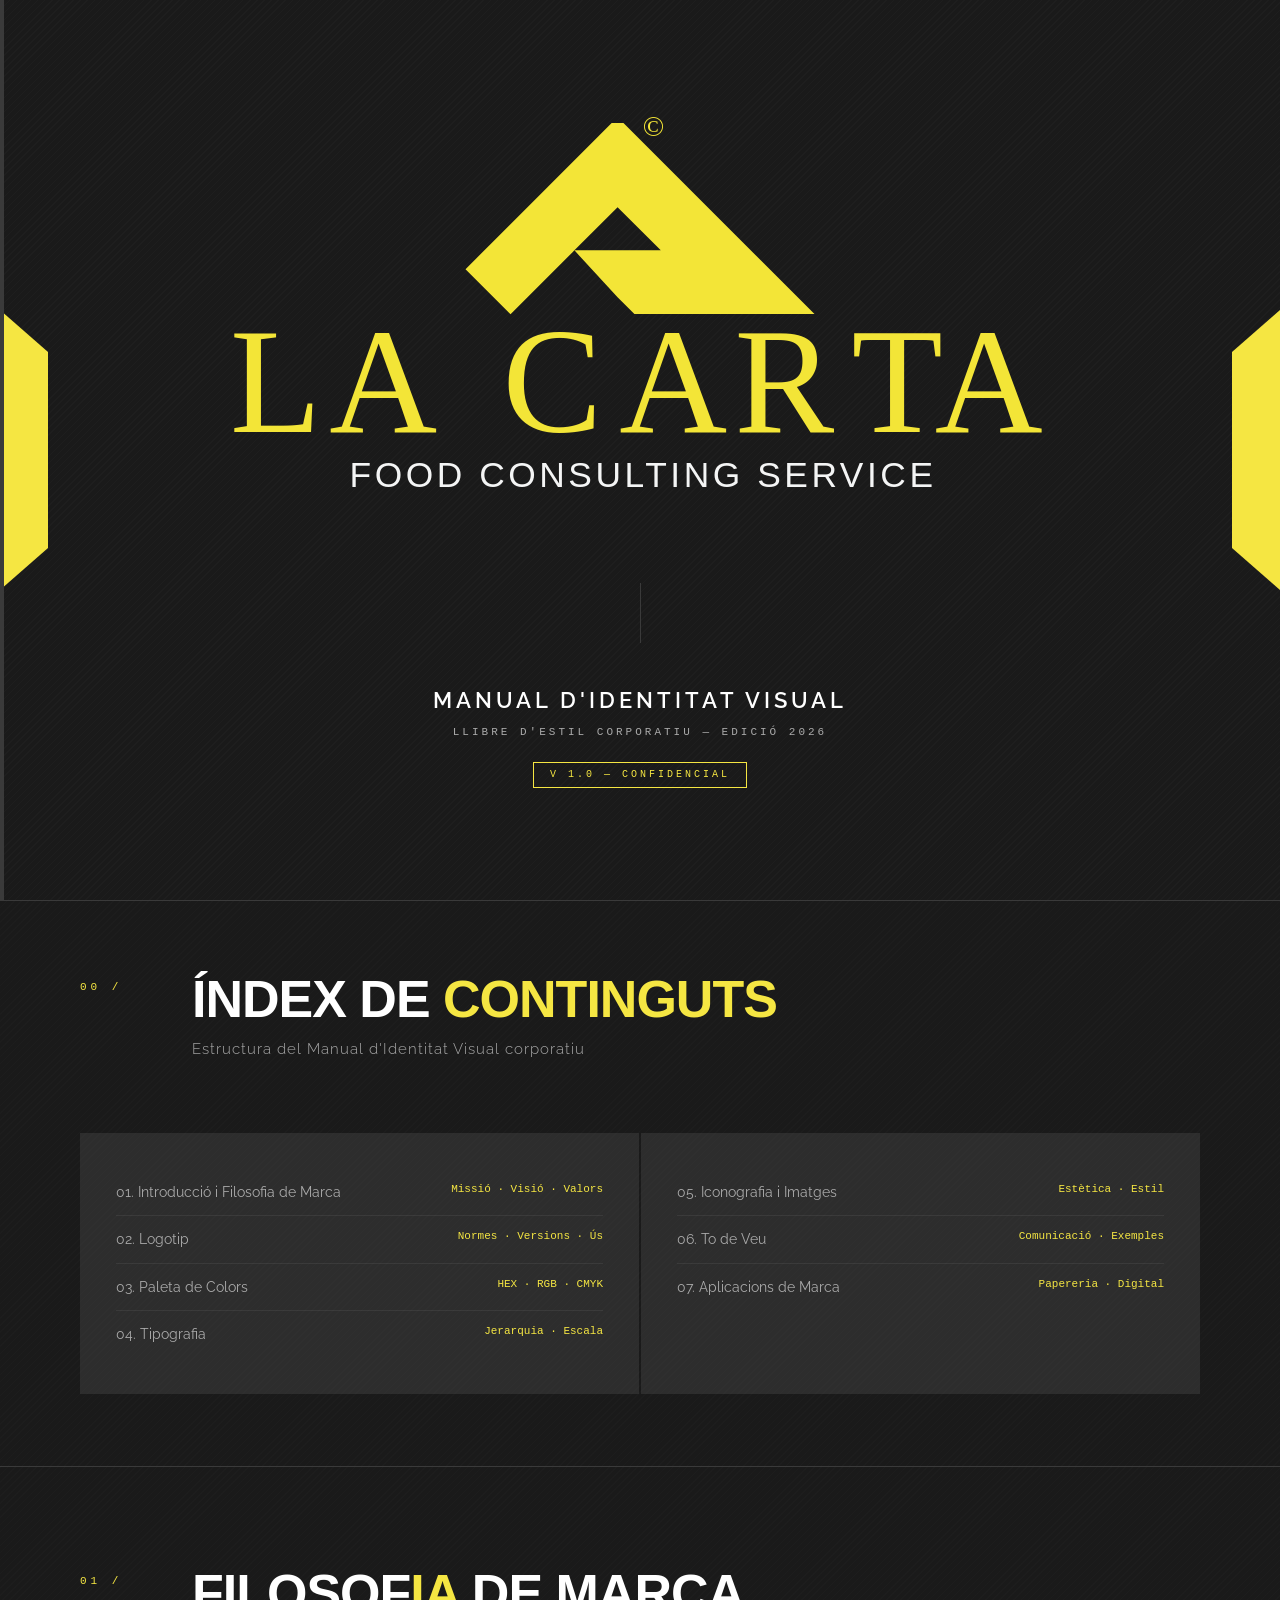
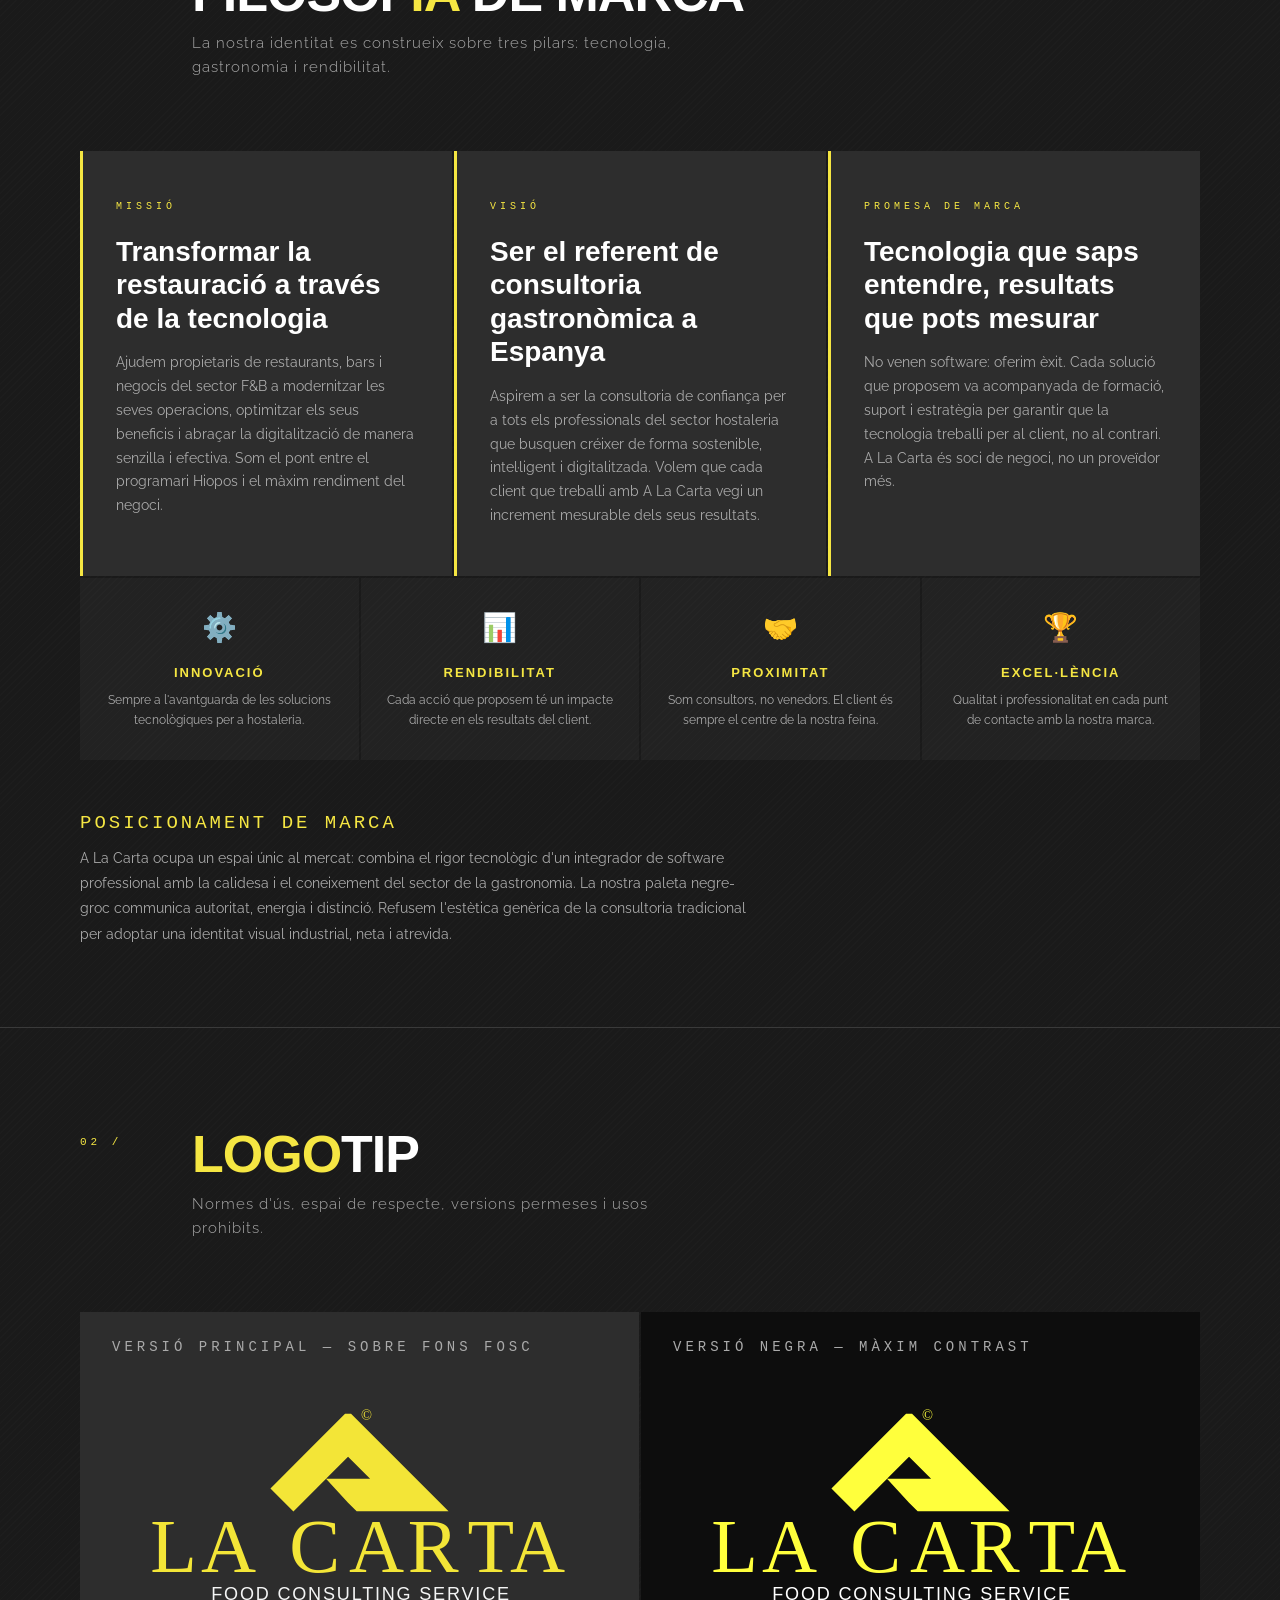
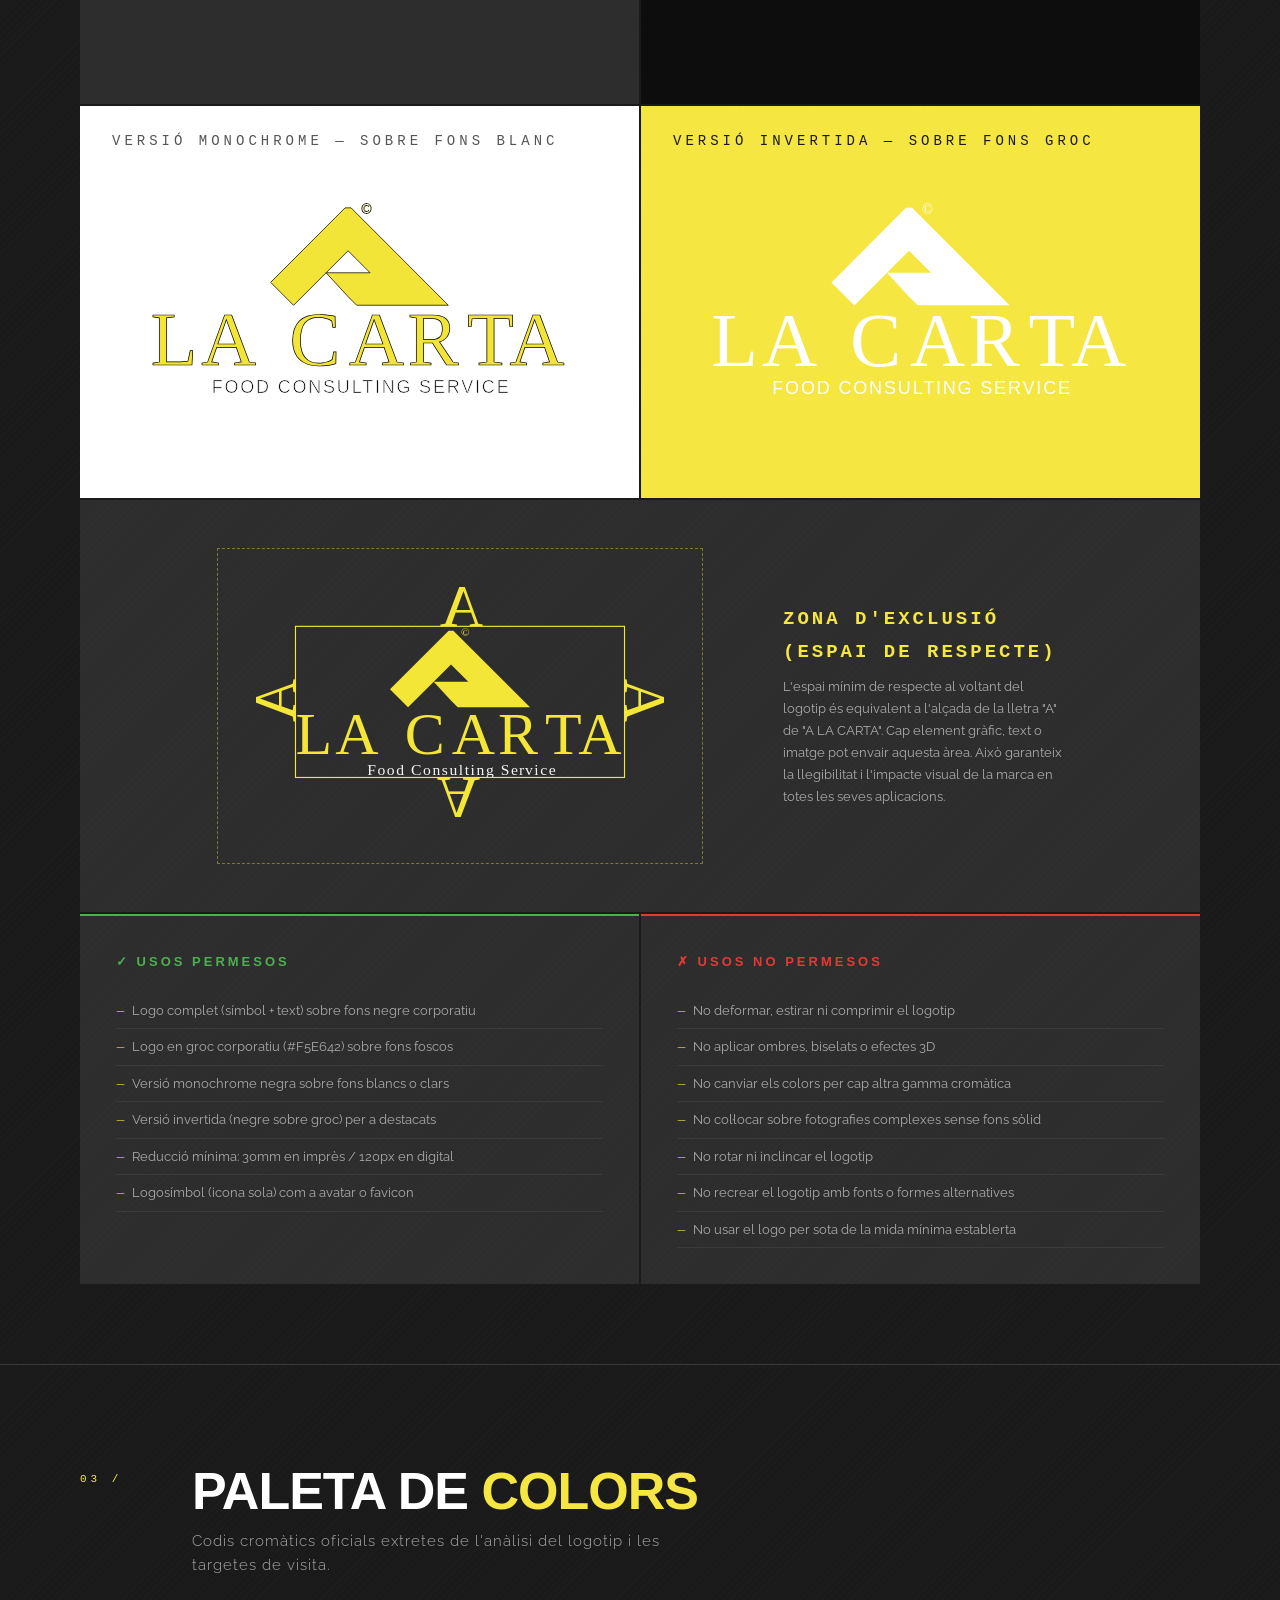
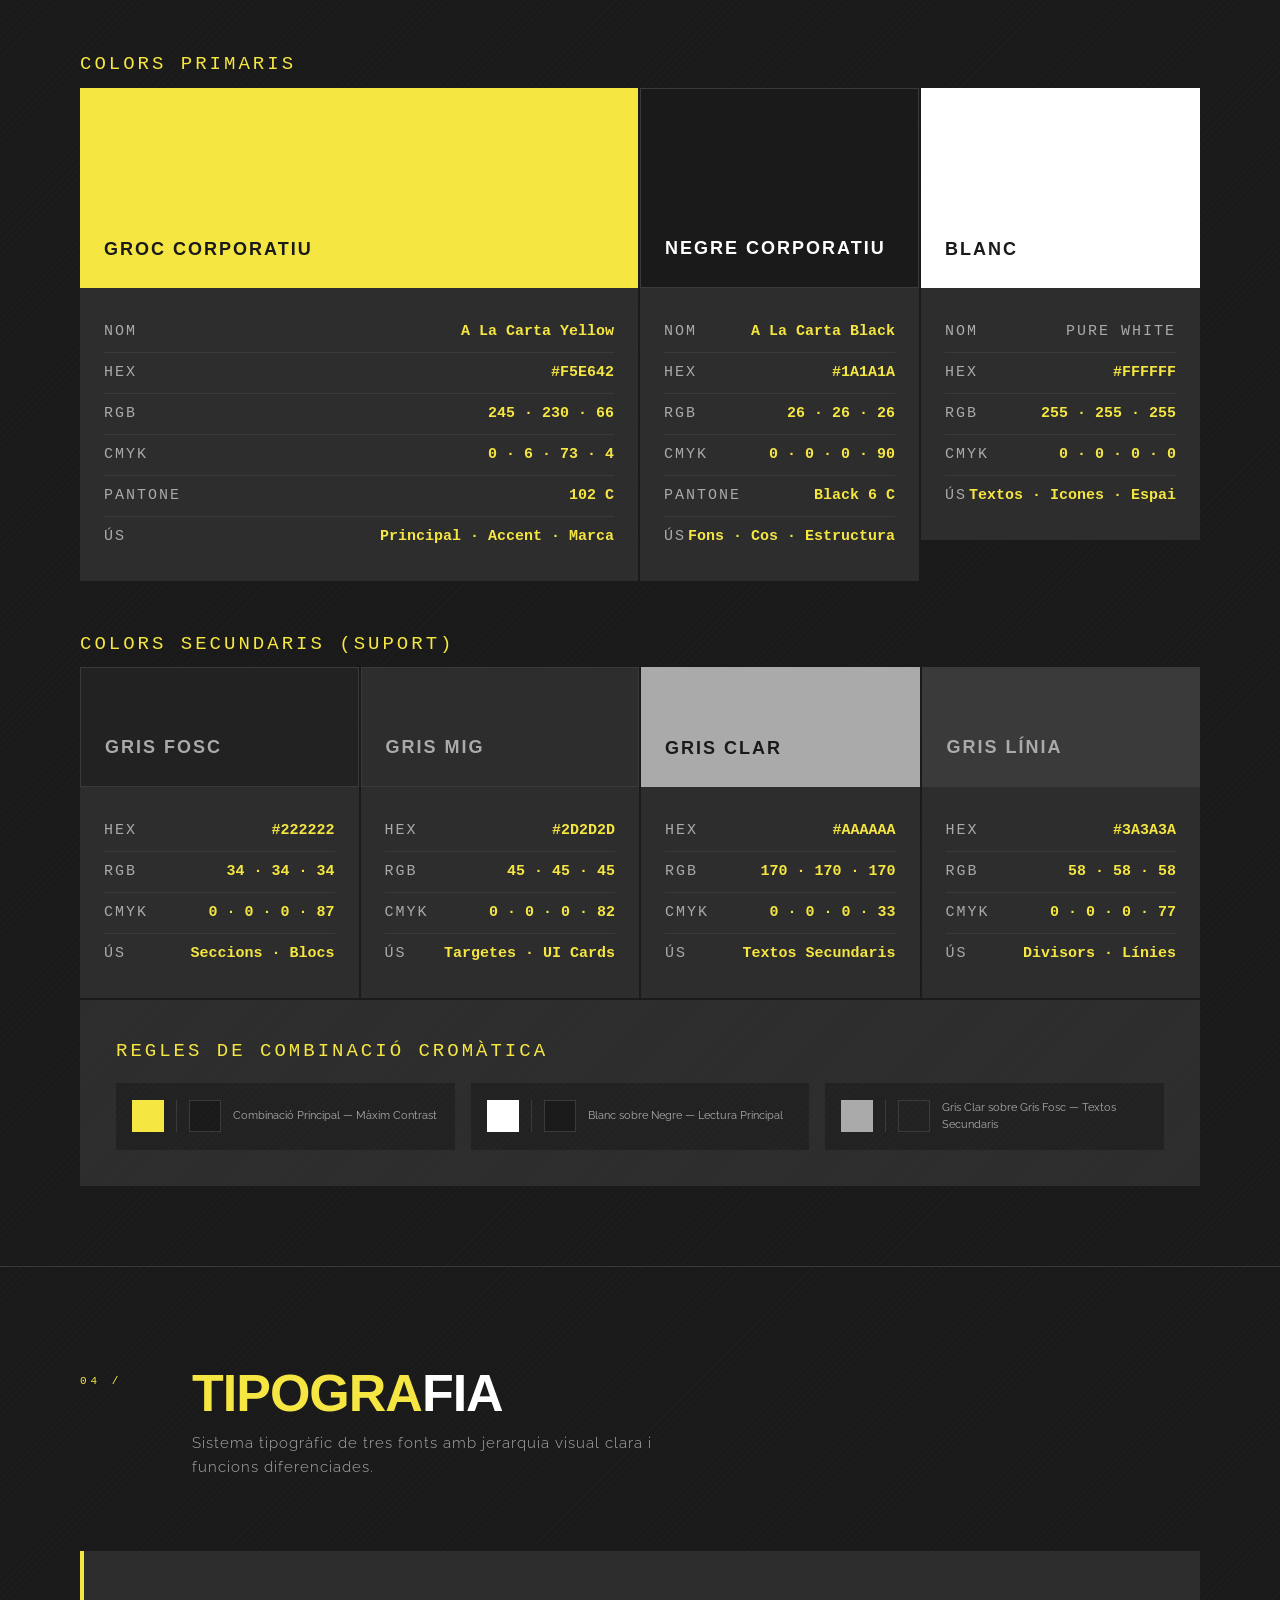
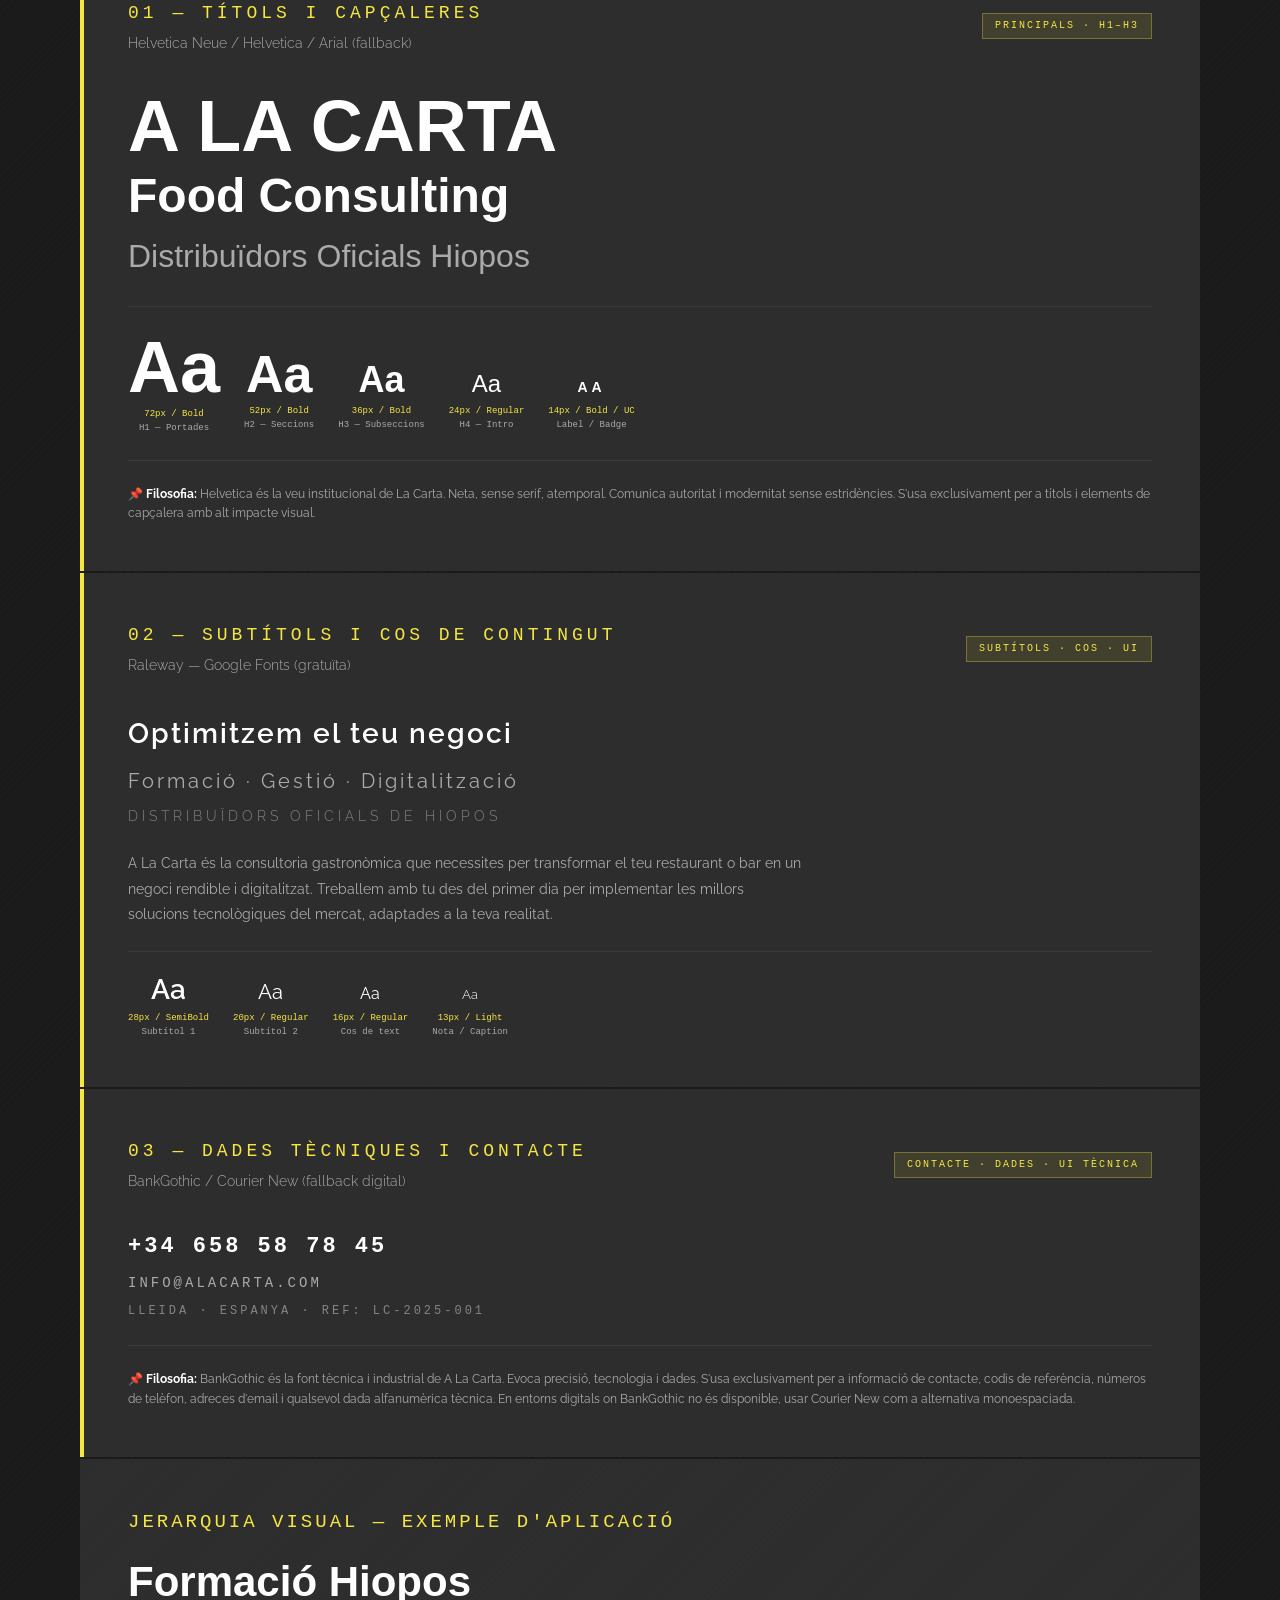
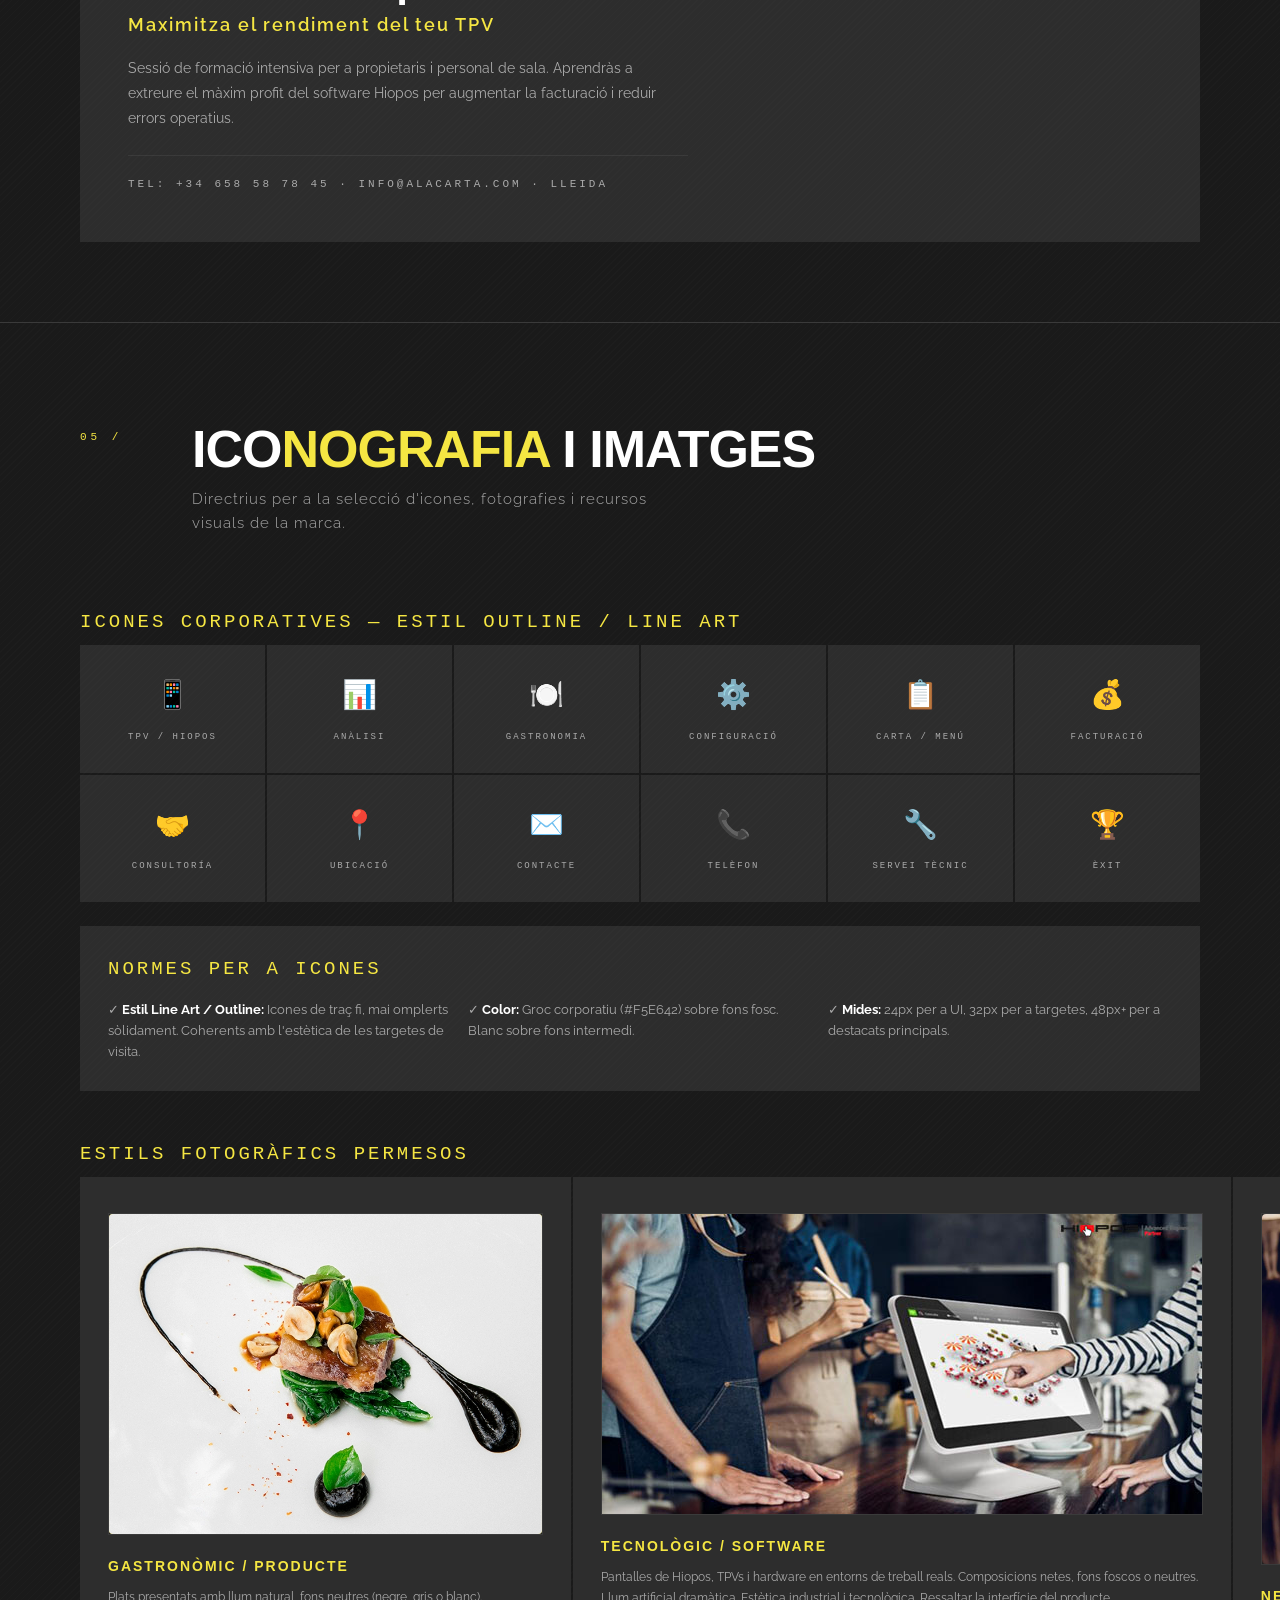
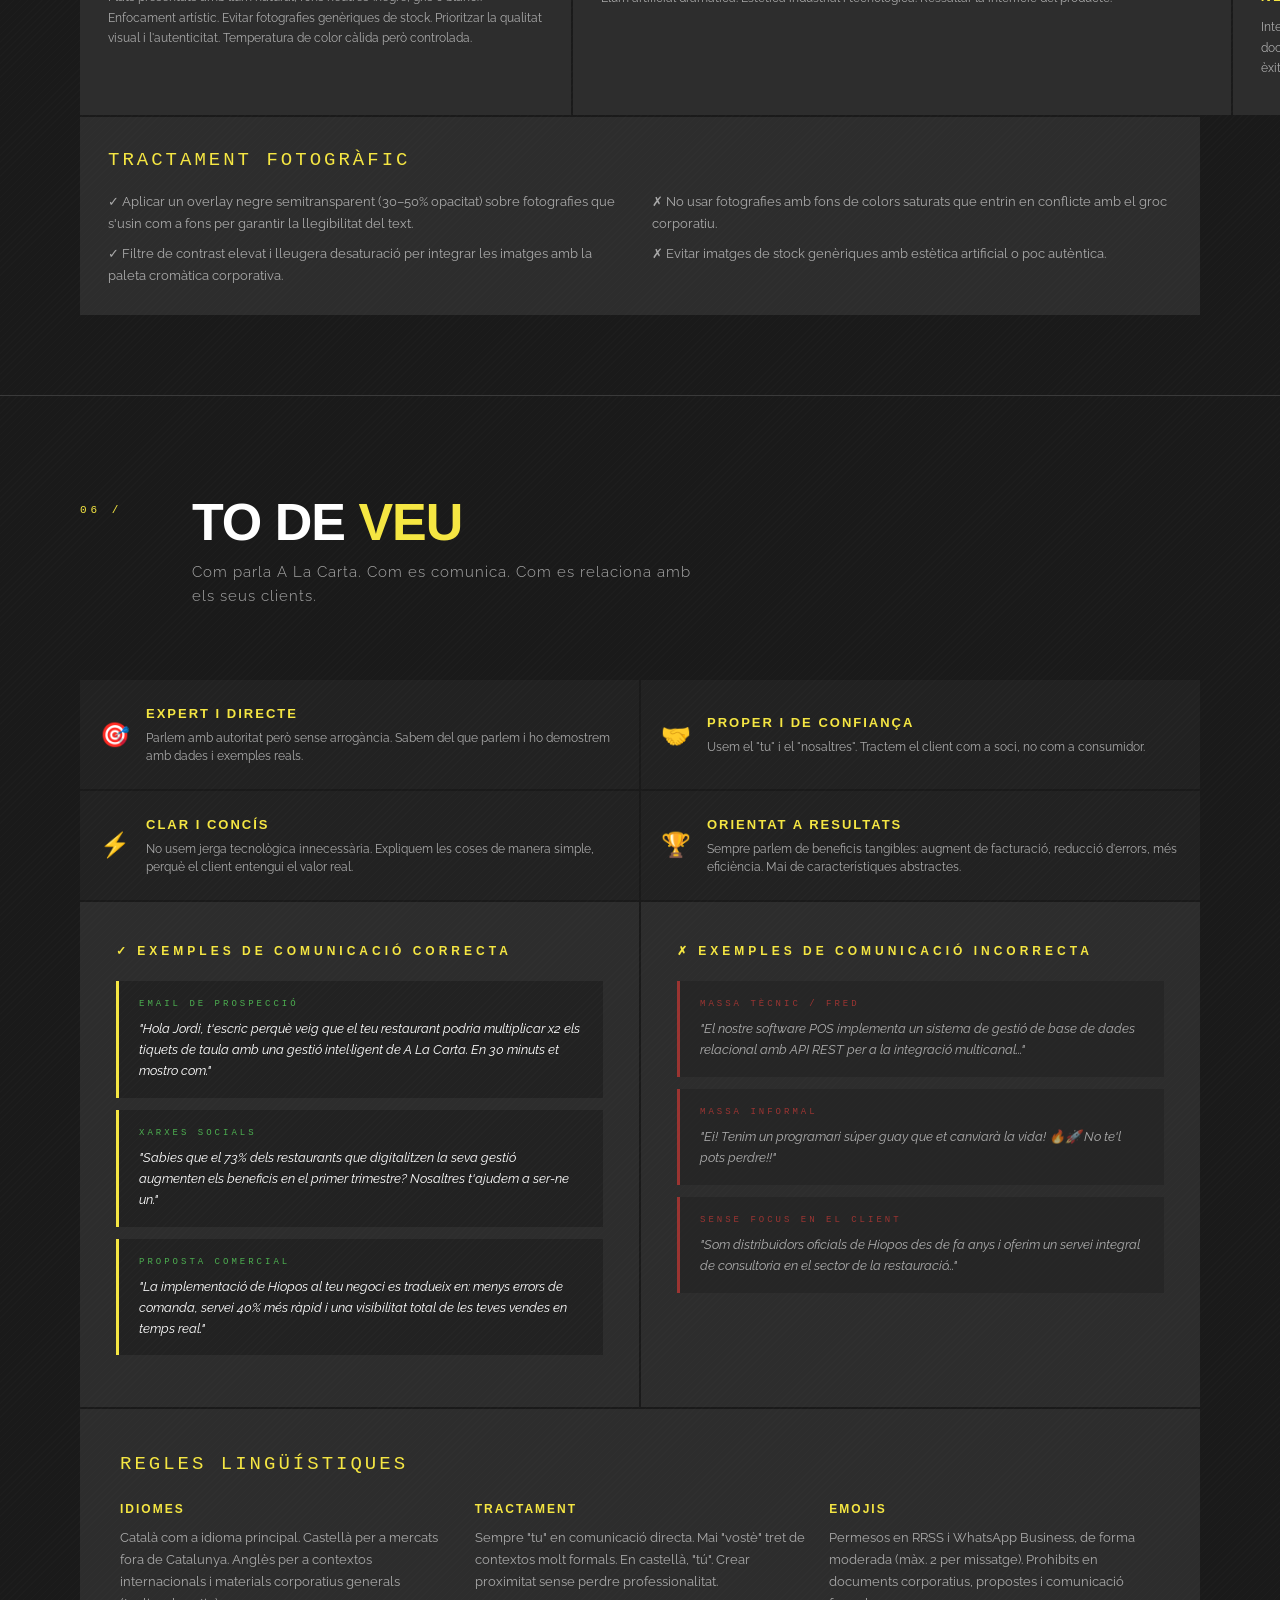
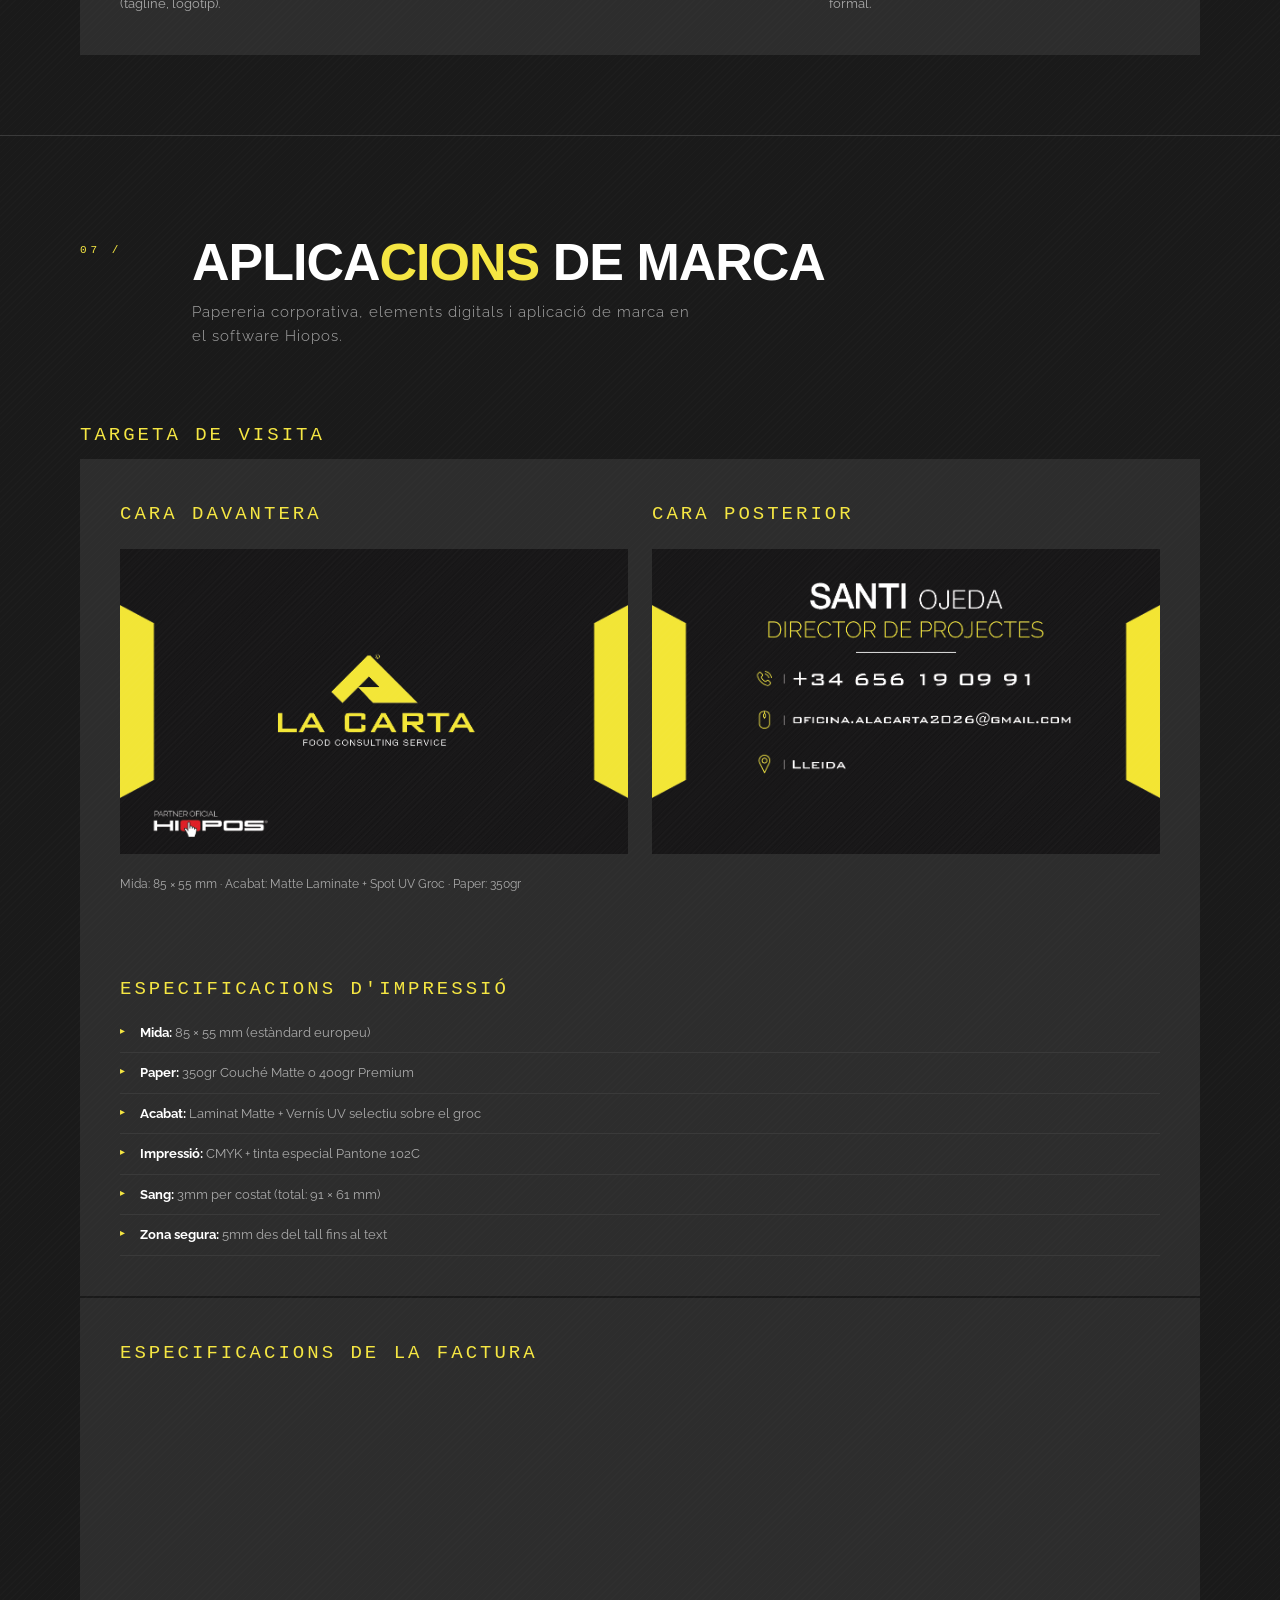
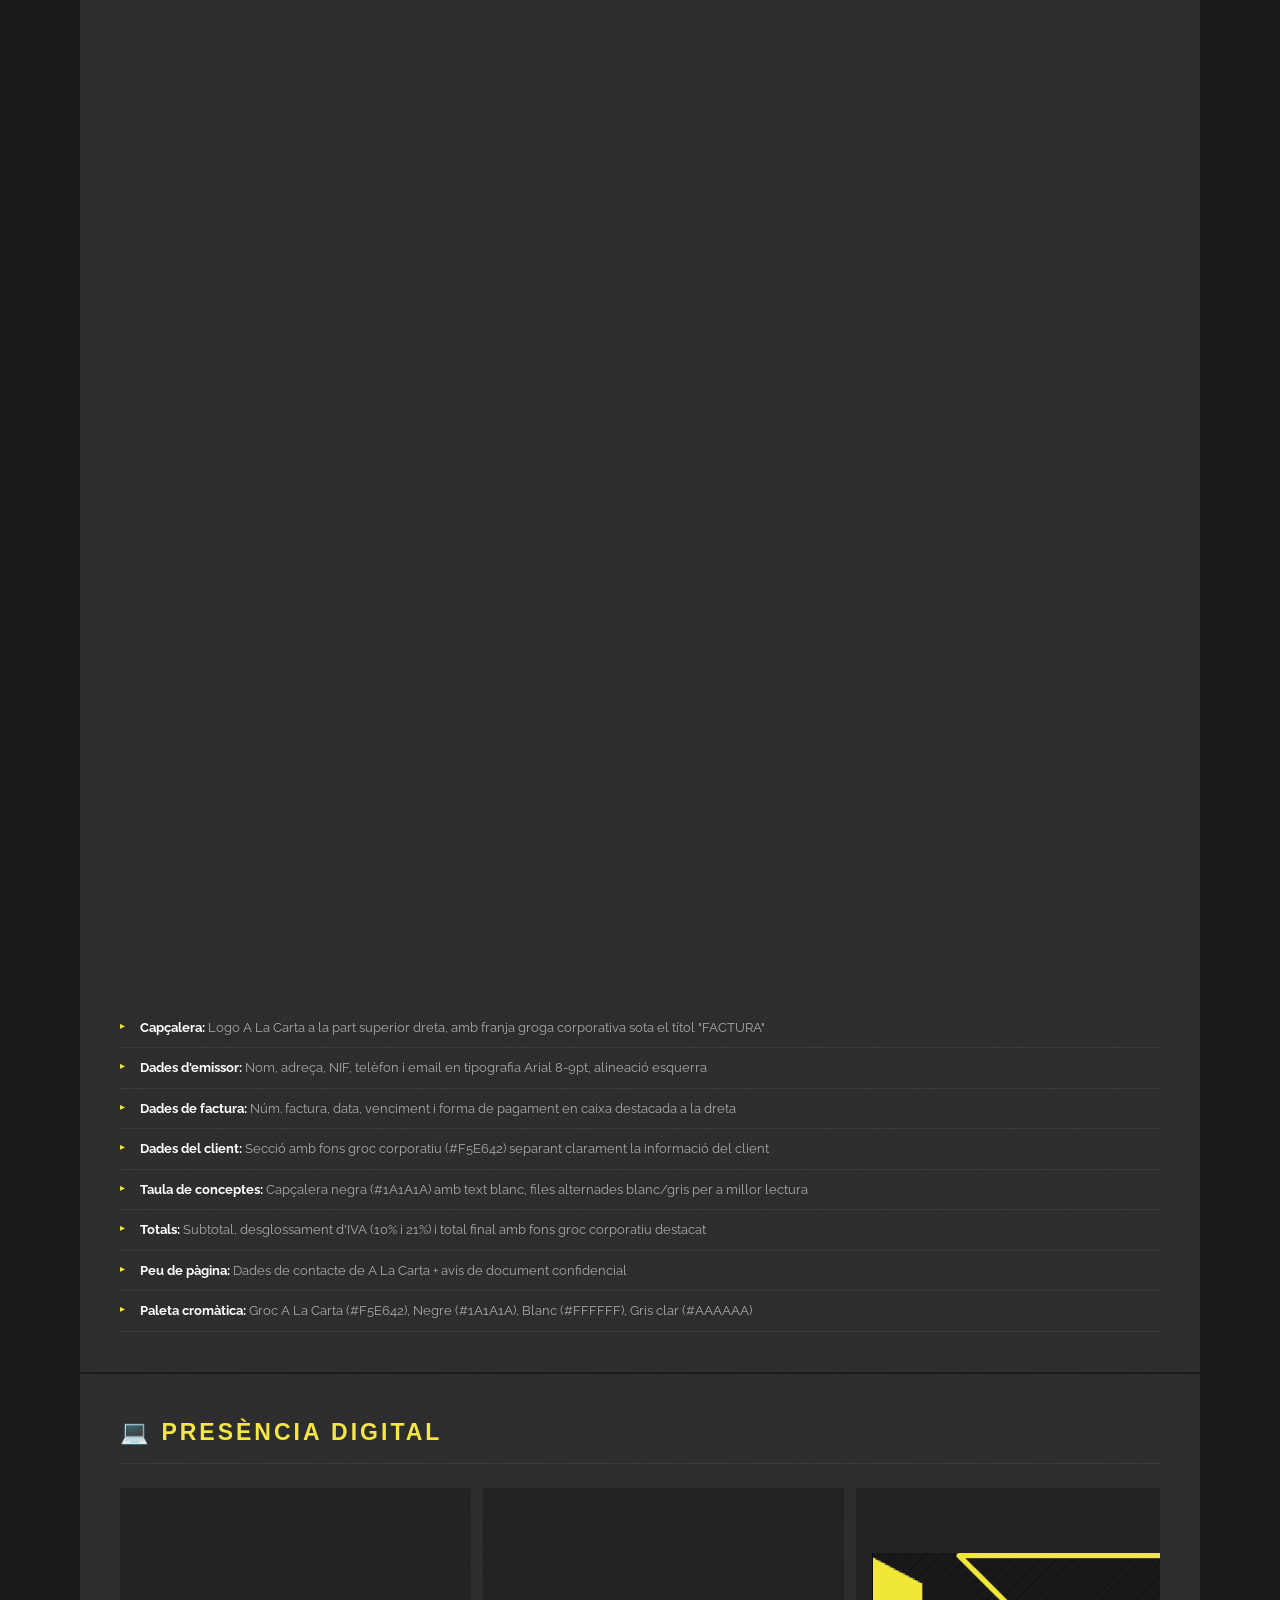
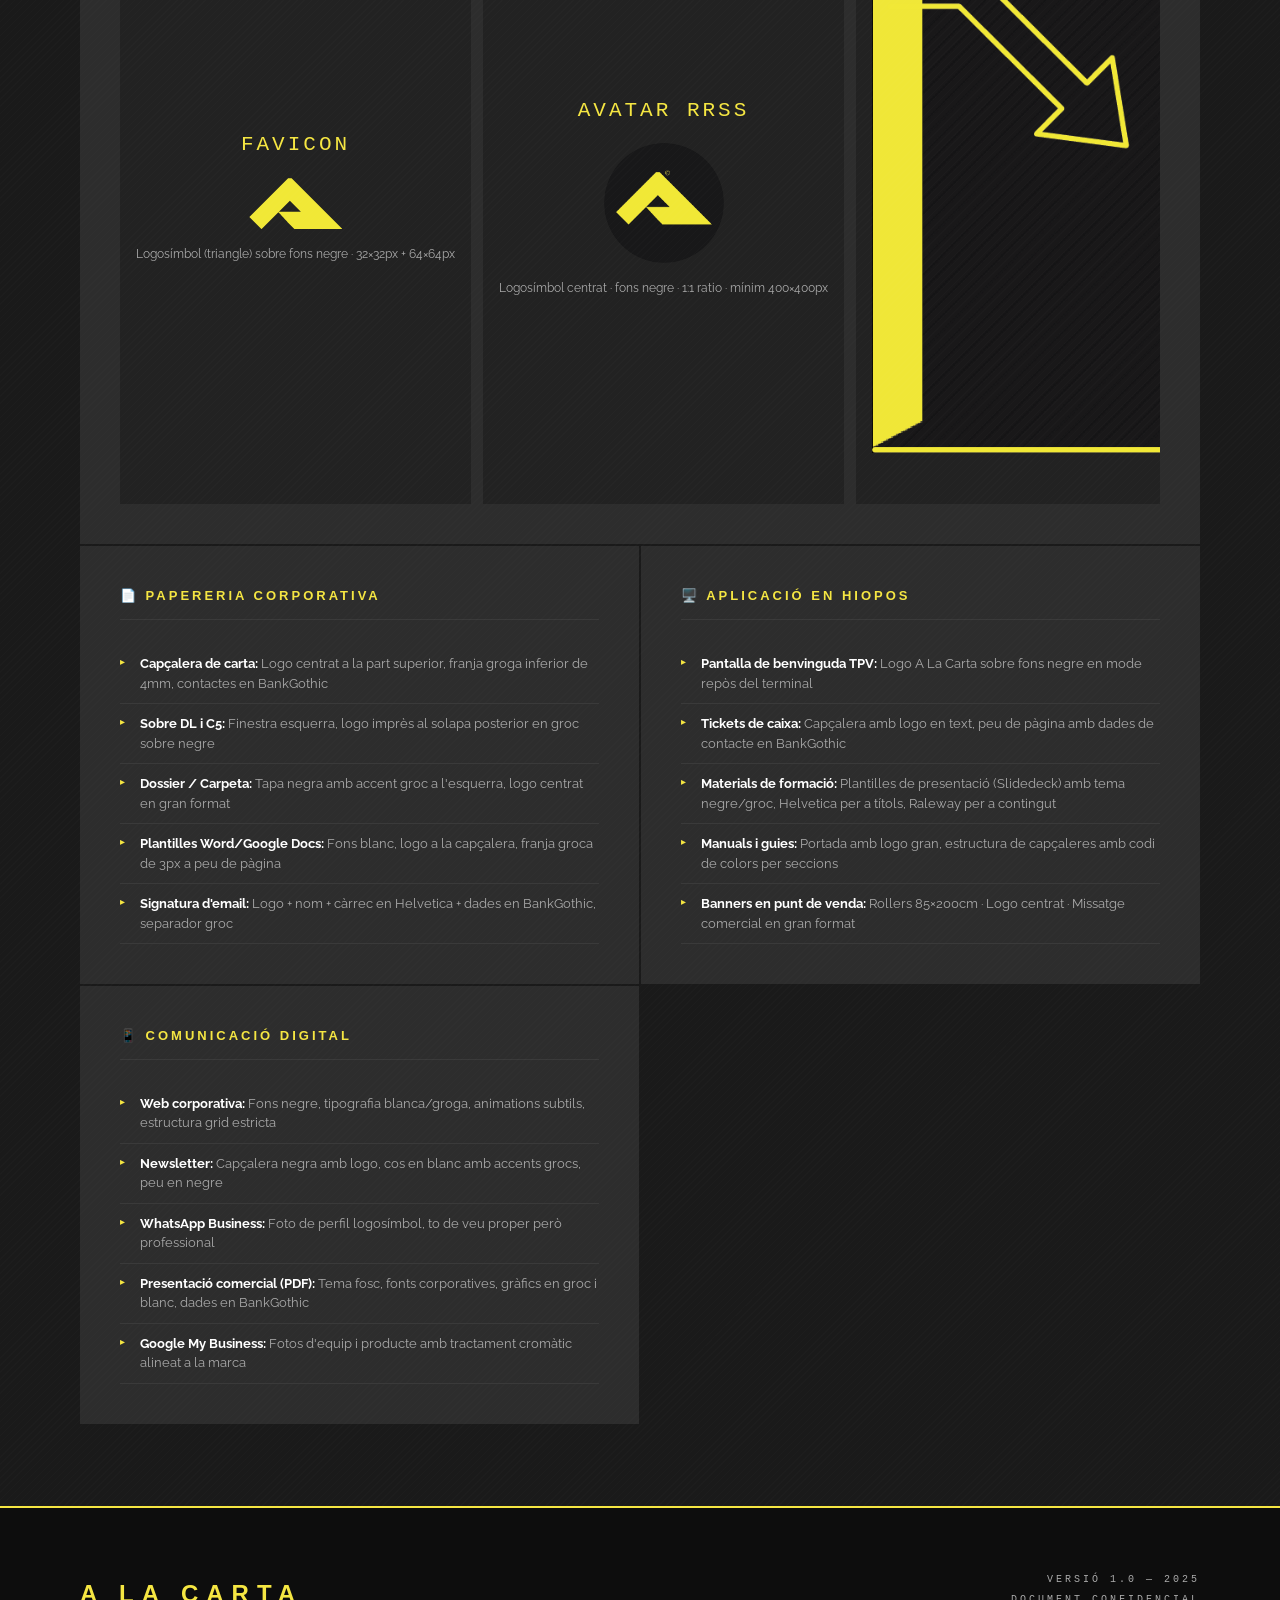
<file: index.html>
<!DOCTYPE html>
<html lang="ca">
<head>
<meta charset="UTF-8">
<meta name="viewport" content="width=device-width, initial-scale=1.0">
<title>LA CARTA — Llibre d'Estil Corporatiu</title>
<link href="https://fonts.googleapis.com/css2?family=Raleway:wght@300;400;500;600;700;800&display=swap" rel="stylesheet">
<link rel="stylesheet" href="styles.css">
</head>
<body>

<div class="nav-sidebar"></div>

<!-- ════════════════════════════════ PORTADA ═══════════════════════════════ -->
<div class="cover">
  <div class="cover-accent-left"></div>
  <div class="cover-accent-right"></div>

  <div class="cover-logo-mark">
    <img src="images/LogoALaCartaV3.svg" alt="LA CARTA Logo" class="logo-svg">
  </div>

   <div class="cover-divider"></div>

  <div class="cover-doc-info">
    <div class="doc-title">Manual d'Identitat Visual</div>
    <div class="doc-sub">Llibre d'Estil Corporatiu — Edició 2026</div>
    <div class="version-badge">V 1.0 — Confidencial</div>
  </div>
</div>

<!-- ════════════════════════════════ ÍNDEX ═════════════════════════════════ -->
<div class="section index-section">
  <div class="section-header">
    <div class="section-number">00 /</div>
    <div class="section-title-block">
      <h2>Índex de <span>Continguts</span></h2>
      <p>Estructura del Manual d'Identitat Visual corporatiu</p>
    </div>
  </div>

  <div class="index-grid">
    <div class="index-column">
      <ul class="index-list">
        <li><span>01. Introducció i Filosofia de Marca</span><span class="index-meta">Missió · Visió · Valors</span></li>
        <li><span>02. Logotip</span><span class="index-meta">Normes · Versions · Ús</span></li>
        <li><span>03. Paleta de Colors</span><span class="index-meta">HEX · RGB · CMYK</span></li>
        <li><span>04. Tipografia</span><span class="index-meta">Jerarquia · Escala</span></li>
      </ul>
    </div>
    <div class="index-column">
      <ul class="index-list">
        <li><span>05. Iconografia i Imatges</span><span class="index-meta">Estètica · Estil</span></li>
        <li><span>06. To de Veu</span><span class="index-meta">Comunicació · Exemples</span></li>
        <li><span>07. Aplicacions de Marca</span><span class="index-meta">Papereria · Digital</span></li>
      </ul>
    </div>
  </div>
</div>

<!-- ════════════════════════════════ 01 FILOSOFIA ══════════════════════════ -->
<div class="section">
  <div class="section-header">
    <div class="section-number">01 /</div>
    <div class="section-title-block">
      <h2>Filosof<span>ia</span> de Marca</h2>
      <p>La nostra identitat es construeix sobre tres pilars: tecnologia, gastronomia i rendibilitat.</p>
    </div>
  </div>

  <div class="mvv-grid">
    <div class="mvv-card">
      <div class="mvv-label">Missió</div>
      <h3>Transformar la restauració a través de la tecnologia</h3>
      <p>Ajudem propietaris de restaurants, bars i negocis del sector F&B a modernitzar les seves operacions, optimitzar els seus beneficis i abraçar la digitalització de manera senzilla i efectiva. Som el pont entre el programari Hiopos i el màxim rendiment del negoci.</p>
    </div>
    <div class="mvv-card">
      <div class="mvv-label">Visió</div>
      <h3>Ser el referent de consultoria gastronòmica a Espanya</h3>
      <p>Aspirem a ser la consultoria de confiança per a tots els professionals del sector hostaleria que busquen créixer de forma sostenible, intel·ligent i digitalitzada. Volem que cada client que treballi amb A La Carta vegi un increment mesurable dels seus resultats.</p>
    </div>
    <div class="mvv-card">
      <div class="mvv-label">Promesa de Marca</div>
      <h3>Tecnologia que saps entendre, resultats que pots mesurar</h3>
      <p>No venen software: oferim èxit. Cada solució que proposem va acompanyada de formació, suport i estratègia per garantir que la tecnologia treballi per al client, no al contrari. A La Carta és soci de negoci, no un proveïdor més.</p>
    </div>
  </div>

  <div class="values-grid">
    <div class="value-pill">
      <div class="value-icon">⚙️</div>
      <strong>Innovació</strong>
      <p>Sempre a l'avantguarda de les solucions tecnològiques per a hostaleria.</p>
    </div>
    <div class="value-pill">
      <div class="value-icon">📊</div>
      <strong>Rendibilitat</strong>
      <p>Cada acció que proposem té un impacte directe en els resultats del client.</p>
    </div>
    <div class="value-pill">
      <div class="value-icon">🤝</div>
      <strong>Proximitat</strong>
      <p>Som consultors, no venedors. El client és sempre el centre de la nostra feina.</p>
    </div>
    <div class="value-pill">
      <div class="value-icon">🏆</div>
      <strong>Excel·lència</strong>
      <p>Qualitat i professionalitat en cada punt de contacte amb la nostra marca.</p>
    </div>
  </div>

  <div class="mt-48">
    <span class="label-xs">Posicionament de Marca</span>
    <p class="body-copy">A La Carta ocupa un espai únic al mercat: combina el rigor tecnològic d'un integrador de software professional amb la calidesa i el coneixement del sector de la gastronomia. La nostra paleta negre-groc communica autoritat, energia i distinció. Refusem l'estètica genèrica de la consultoria tradicional per adoptar una identitat visual industrial, neta i atrevida.</p>
  </div>
</div>

<!-- ════════════════════════════════ 02 LOGOTIP ════════════════════════════ -->
<div class="section">
  <div class="section-header">
    <div class="section-number">02 /</div>
    <div class="section-title-block">
      <h2><span>Logo</span>tip</h2>
      <p>Normes d'ús, espai de respecte, versions permeses i usos prohibits.</p>
    </div>
  </div>

  <div class="logo-showcase">
    <div class="logo-box lb-dark">
      <div class="logo-label">Versió Principal — Sobre Fons Fosc</div>
      <img src="images/LogoALaCartaV3.svg" alt="Logo Versió Principal" class="logo-large">
    </div>
    <div class="logo-box lb-black">
      <div class="logo-label">Versió Negra — Màxim Contrast</div>
      <img src="images/LogoALaCartaV3.svg" alt="Logo Versió Negra" class="logo-large filter-bright">
    </div>
    <div class="logo-box lb-white">
      <div class="logo-label dark">Versió Monochrome — Sobre Fons Blanc</div>
      <img src="images/LogoALaCartaV4.svg" alt="Logo Versió Monochrome" class="logo-large filter-invert">
    </div>
    <div class="logo-box lb-yellow">
      <div class="logo-label black">Versió Invertida — Sobre Fons Groc</div>
      <img src="images/LogoALaCartaV3.svg" alt="Logo Versió Invertida" class="logo-large filter-black">
    </div>
  </div>

  <div class="exclusion-zone">
    <div class="ez-diagram">
      <div class="ez-border">
        <img src="images/LogoALaCarta_Bordes.svg" alt="Logo amb bordes i zona d'exclusió" width="420">
      </div>
    </div>
    <div class="ez-text">
      <strong class="label-xs">Zona d'Exclusió (Espai de Respecte)</strong>
      <p>L'espai mínim de respecte al voltant del logotip és equivalent a l'alçada de la lletra "A" de "A LA CARTA". Cap element gràfic, text o imatge pot envair aquesta àrea. Això garanteix la llegibilitat i l'impacte visual de la marca en totes les seves aplicacions.</p>
    </div>
  </div>

  <div class="logo-rules mt-2">
    <div class="rule-card success">
      <h4>✓ Usos Permesos</h4>
      <ul class="rule-list">
        <li>Logo complet (símbol + text) sobre fons negre corporatiu</li>
        <li>Logo en groc corporatiu (#F5E642) sobre fons foscos</li>
        <li>Versió monochrome negra sobre fons blancs o clars</li>
        <li>Versió invertida (negre sobre groc) per a destacats</li>
        <li>Reducció mínima: 30mm en imprès / 120px en digital</li>
        <li>Logosímbol (icona sola) com a avatar o favicon</li>
      </ul>
    </div>
    <div class="rule-card danger">
      <h4>✗ Usos No Permesos</h4>
      <ul class="rule-list">
        <li>No deformar, estirar ni comprimir el logotip</li>
        <li>No aplicar ombres, biselats o efectes 3D</li>
        <li>No canviar els colors per cap altra gamma cromàtica</li>
        <li>No col·locar sobre fotografies complexes sense fons sòlid</li>
        <li>No rotar ni inclincar el logotip</li>
        <li>No recrear el logotip amb fonts o formes alternatives</li>
        <li>No usar el logo per sota de la mida mínima establerta</li>
      </ul>
    </div>
  </div>
</div>

<!-- ════════════════════════════════ 03 COLORS ════════════════════════════ -->
<div class="section">
  <div class="section-header">
    <div class="section-number">03 /</div>
    <div class="section-title-block">
      <h2>Paleta de <span>Colors</span></h2>
      <p>Codis cromàtics oficials extretes de l'anàlisi del logotip i les targetes de visita.</p>
    </div>
  </div>

  <span class="label-xs">Colors Primaris</span>
  <div class="colors-primary">
    <div class="color-swatch">
      <div class="swatch-block yellow">
        <div class="swatch-name">Groc Corporatiu</div>
      </div>
      <div class="swatch-codes">
        <div class="code-row"><span class="code-label">Nom</span><span class="code-value">A La Carta Yellow</span></div>
        <div class="code-row"><span class="code-label">HEX</span><span class="code-value">#F5E642</span></div>
        <div class="code-row"><span class="code-label">RGB</span><span class="code-value">245 · 230 · 66</span></div>
        <div class="code-row"><span class="code-label">CMYK</span><span class="code-value">0 · 6 · 73 · 4</span></div>
        <div class="code-row"><span class="code-label">Pantone</span><span class="code-value">102 C</span></div>
        <div class="code-row"><span class="code-label">Ús</span><span class="code-value">Principal · Accent · Marca</span></div>
      </div>
    </div>
    <div class="color-swatch">
      <div class="swatch-block black">
        <div class="swatch-name">Negre Corporatiu</div>
      </div>
      <div class="swatch-codes">
        <div class="code-row"><span class="code-label">Nom</span><span class="code-value">A La Carta Black</span></div>
        <div class="code-row"><span class="code-label">HEX</span><span class="code-value">#1A1A1A</span></div>
        <div class="code-row"><span class="code-label">RGB</span><span class="code-value">26 · 26 · 26</span></div>
        <div class="code-row"><span class="code-label">CMYK</span><span class="code-value">0 · 0 · 0 · 90</span></div>
        <div class="code-row"><span class="code-label">Pantone</span><span class="code-value">Black 6 C</span></div>
        <div class="code-row"><span class="code-label">Ús</span><span class="code-value">Fons · Cos · Estructura</span></div>
      </div>
    </div>
    <div class="color-swatch">
      <div class="swatch-block white">
        <div class="swatch-name">Blanc</div>
      </div>
      <div class="swatch-codes">
        <div class="code-row"><span class="code-label">Nom</span><span class="code-label">Pure White</span></div>
        <div class="code-row"><span class="code-label">HEX</span><span class="code-value">#FFFFFF</span></div>
        <div class="code-row"><span class="code-label">RGB</span><span class="code-value">255 · 255 · 255</span></div>
        <div class="code-row"><span class="code-label">CMYK</span><span class="code-value">0 · 0 · 0 · 0</span></div>
        <div class="code-row"><span class="code-label">Ús</span><span class="code-value">Textos · Icones · Espai</span></div>
      </div>
    </div>
  </div>

  <span class="label-xs mt-48">Colors Secundaris (Suport)</span>
  <div class="colors-secondary">
    <div class="color-swatch sec-swatch">
      <div class="swatch-block gris-oscuro"><div class="swatch-name">Gris Fosc</div></div>
      <div class="swatch-codes">
        <div class="code-row"><span class="code-label">HEX</span><span class="code-value">#222222</span></div>
        <div class="code-row"><span class="code-label">RGB</span><span class="code-value">34 · 34 · 34</span></div>
        <div class="code-row"><span class="code-label">CMYK</span><span class="code-value">0 · 0 · 0 · 87</span></div>
        <div class="code-row"><span class="code-label">Ús</span><span class="code-value">Seccions · Blocs</span></div>
      </div>
    </div>
    <div class="color-swatch sec-swatch">
      <div class="swatch-block gris-mig"><div class="swatch-name">Gris Mig</div></div>
      <div class="swatch-codes">
        <div class="code-row"><span class="code-label">HEX</span><span class="code-value">#2D2D2D</span></div>
        <div class="code-row"><span class="code-label">RGB</span><span class="code-value">45 · 45 · 45</span></div>
        <div class="code-row"><span class="code-label">CMYK</span><span class="code-value">0 · 0 · 0 · 82</span></div>
        <div class="code-row"><span class="code-label">Ús</span><span class="code-value">Targetes · UI Cards</span></div>
      </div>
    </div>
    <div class="color-swatch sec-swatch">
      <div class="swatch-block gris-clar"><div class="swatch-name">Gris Clar</div></div>
      <div class="swatch-codes">
        <div class="code-row"><span class="code-label">HEX</span><span class="code-value">#AAAAAA</span></div>
        <div class="code-row"><span class="code-label">RGB</span><span class="code-value">170 · 170 · 170</span></div>
        <div class="code-row"><span class="code-label">CMYK</span><span class="code-value">0 · 0 · 0 · 33</span></div>
        <div class="code-row"><span class="code-label">Ús</span><span class="code-value">Textos Secundaris</span></div>
      </div>
    </div>
    <div class="color-swatch sec-swatch">
      <div class="swatch-block gris-linia"><div class="swatch-name">Gris Línia</div></div>
      <div class="swatch-codes">
        <div class="code-row"><span class="code-label">HEX</span><span class="code-value">#3A3A3A</span></div>
        <div class="code-row"><span class="code-label">RGB</span><span class="code-value">58 · 58 · 58</span></div>
        <div class="code-row"><span class="code-label">CMYK</span><span class="code-value">0 · 0 · 0 · 77</span></div>
        <div class="code-row"><span class="code-label">Ús</span><span class="code-value">Divisors · Línies</span></div>
      </div>
    </div>
  </div>

  <div class="color-combinations">
    <span class="label-xs">Regles de Combinació Cromàtica</span>
    <div class="combinations-grid">
      <div class="combination-item">
        <div class="color-square yellow"></div>
        <div class="color-divider"></div>
        <div class="color-square black"></div>
        <span class="combination-text">Combinació Principal — Màxim Contrast</span>
      </div>
      <div class="combination-item">
        <div class="color-square white"></div>
        <div class="color-divider"></div>
        <div class="color-square black"></div>
        <span class="combination-text">Blanc sobre Negre — Lectura Principal</span>
      </div>
      <div class="combination-item">
        <div class="color-square gray"></div>
        <div class="color-divider"></div>
        <div class="color-square dark-gray"></div>
        <span class="combination-text">Gris Clar sobre Gris Fosc — Textos Secundaris</span>
      </div>
    </div>
  </div>
</div>

<!-- ════════════════════════════════ 04 TIPOGRAFIA ════════════════════════ -->
<div class="section">
  <div class="section-header">
    <div class="section-number">04 /</div>
    <div class="section-title-block">
      <h2><span>Tipogra</span>fia</h2>
      <p>Sistema tipogràfic de tres fonts amb jerarquia visual clara i funcions diferenciades.</p>
    </div>
  </div>

  <!-- FONT 1: HELVETICA -->
  <div class="typo-block">
    <div class="font-meta">
      <div class="font-name-block">
        <div class="font-role">01 — Títols i Capçaleres</div>
        <div class="font-family">Helvetica Neue / Helvetica / Arial (fallback)</div>
      </div>
      <div class="font-tag">Principals · H1–H3</div>
    </div>
    <div class="typo-specimen-helvetica">
      <div class="sp-h1">A LA CARTA</div>
      <div class="sp-h2">Food Consulting</div>
      <div class="sp-h3">Distribuïdors Oficials Hiopos</div>
    </div>
    <div class="typo-scale">
      <div class="scale-item">
        <span style="font-family:'Helvetica Neue',Helvetica,Arial,sans-serif;font-weight:700;font-size:72px;line-height:1;">Aa</span>
        <span class="px">72px / Bold</span>
        <span class="wt">H1 — Portades</span>
      </div>
      <div class="scale-item">
        <span style="font-family:'Helvetica Neue',Helvetica,Arial,sans-serif;font-weight:700;font-size:52px;line-height:1;">Aa</span>
        <span class="px">52px / Bold</span>
        <span class="wt">H2 — Seccions</span>
      </div>
      <div class="scale-item">
        <span style="font-family:'Helvetica Neue',Helvetica,Arial,sans-serif;font-weight:700;font-size:36px;line-height:1;">Aa</span>
        <span class="px">36px / Bold</span>
        <span class="wt">H3 — Subseccions</span>
      </div>
      <div class="scale-item">
        <span style="font-family:'Helvetica Neue',Helvetica,Arial,sans-serif;font-weight:400;font-size:24px;line-height:1;">Aa</span>
        <span class="px">24px / Regular</span>
        <span class="wt">H4 — Intro</span>
      </div>
      <div class="scale-item">
        <span style="font-family:'Helvetica Neue',Helvetica,Arial,sans-serif;font-weight:700;font-size:14px;letter-spacing:4px;text-transform:uppercase;line-height:1;">AA</span>
        <span class="px">14px / Bold / UC</span>
        <span class="wt">Label / Badge</span>
      </div>
    </div>
    <div class="typo-note">
      <p>📌 <strong>Filosofia:</strong> Helvetica és la veu institucional de La Carta. Neta, sense serif, atemporal. Comunica autoritat i modernitat sense estridències. S'usa exclusivament per a títols i elements de capçalera amb alt impacte visual.</p>
    </div>
  </div>

  <!-- FONT 2: RALEWAY -->
  <div class="typo-block mt-2">
    <div class="font-meta">
      <div class="font-name-block">
        <div class="font-role">02 — Subtítols i Cos de Contingut</div>
        <div class="font-family">Raleway — Google Fonts (gratuïta)</div>
      </div>
      <div class="font-tag">Subtítols · Cos · UI</div>
    </div>
    <div class="typo-specimen-raleway">
      <div class="sp-sub1">Optimitzem el teu negoci</div>
      <div class="sp-sub2">Formació · Gestió · Digitalització</div>
      <div class="sp-sub3">Distribuïdors oficials de Hiopos</div>
    </div>
    <div class="mt-24">
      <p class="body-copy">
        A La Carta és la consultoria gastronòmica que necessites per transformar el teu restaurant o bar en un negoci rendible i digitalitzat. Treballem amb tu des del primer dia per implementar les millors solucions tecnològiques del mercat, adaptades a la teva realitat.
      </p>
    </div>
    <div class="typo-scale">
      <div class="scale-item">
        <span style="font-family:'Raleway',sans-serif;font-weight:600;font-size:28px;line-height:1;">Aa</span>
        <span class="px">28px / SemiBold</span>
        <span class="wt">Subtítol 1</span>
      </div>
      <div class="scale-item">
        <span style="font-family:'Raleway',sans-serif;font-weight:400;font-size:20px;line-height:1;">Aa</span>
        <span class="px">20px / Regular</span>
        <span class="wt">Subtítol 2</span>
      </div>
      <div class="scale-item">
        <span style="font-family:'Raleway',sans-serif;font-weight:400;font-size:16px;line-height:1;">Aa</span>
        <span class="px">16px / Regular</span>
        <span class="wt">Cos de text</span>
      </div>
      <div class="scale-item">
        <span style="font-family:'Raleway',sans-serif;font-weight:300;font-size:13px;line-height:1;">Aa</span>
        <span class="px">13px / Light</span>
        <span class="wt">Nota / Caption</span>
      </div>
    </div>
  </div>

  <!-- FONT 3: BANKGOTHIC -->
  <div class="typo-block mt-2">
    <div class="font-meta">
      <div class="font-name-block">
        <div class="font-role">03 — Dades Tècniques i Contacte</div>
        <div class="font-family">BankGothic / Courier New (fallback digital)</div>
      </div>
      <div class="font-tag">Contacte · Dades · UI Tècnica</div>
    </div>
    <div class="typo-specimen-bankgothic">
      <div class="sp-bg1">+34 658 58 78 45</div>
      <div class="sp-bg2">INFO@ALACARTA.COM</div>
      <div class="sp-bg3">LLEIDA · ESPANYA · REF: LC-2025-001</div>
    </div>
    <div class="typo-note">
      <p>📌 <strong>Filosofia:</strong> BankGothic és la font tècnica i industrial de A La Carta. Evoca precisió, tecnologia i dades. S'usa exclusivament per a informació de contacte, codis de referència, números de telèfon, adreces d'email i qualsevol dada alfanumèrica tècnica. En entorns digitals on BankGothic no és disponible, usar Courier New com a alternativa monoespaciada.</p>
    </div>
  </div>

  <!-- Jerarquia visual -->
  <div class="typo-example">
    <span class="label-xs">Jerarquia Visual — Exemple d'Aplicació</span>
    <div class="typo-example-content">
      <h3>Formació Hiopos</h3>
      <div class="subtitle">Maximitza el rendiment del teu TPV</div>
      <div class="body-text">Sessió de formació intensiva per a propietaris i personal de sala. Aprendràs a extreure el màxim profit del software Hiopos per augmentar la facturació i reduir errors operatius.</div>
      <div class="divider"></div>
      <div class="contact-info">Tel: +34 658 58 78 45 · info@alacarta.com · Lleida</div>
    </div>
  </div>
</div>

<!-- ════════════════════════════════ 05 ICONOGRAFIA ═══════════════════════ -->
<div class="section">
  <div class="section-header">
    <div class="section-number">05 /</div>
    <div class="section-title-block">
      <h2>Ico<span>nografia</span> i Imatges</h2>
      <p>Directrius per a la selecció d'icones, fotografies i recursos visuals de la marca.</p>
    </div>
  </div>

  <span class="label-xs">Icones Corporatives — Estil Outline / Line Art</span>
  <div class="icon-grid">
    <div class="icon-card"><span class="icon-symbol">📱</span><span>TPV / Hiopos</span></div>
    <div class="icon-card"><span class="icon-symbol">📊</span><span>Anàlisi</span></div>
    <div class="icon-card"><span class="icon-symbol">🍽️</span><span>Gastronomia</span></div>
    <div class="icon-card"><span class="icon-symbol">⚙️</span><span>Configuració</span></div>
    <div class="icon-card"><span class="icon-symbol">📋</span><span>Carta / Menú</span></div>
    <div class="icon-card"><span class="icon-symbol">💰</span><span>Facturació</span></div>
    <div class="icon-card"><span class="icon-symbol">🤝</span><span>Consultoría</span></div>
    <div class="icon-card"><span class="icon-symbol">📍</span><span>Ubicació</span></div>
    <div class="icon-card"><span class="icon-symbol">✉️</span><span>Contacte</span></div>
    <div class="icon-card"><span class="icon-symbol">📞</span><span>Telèfon</span></div>
    <div class="icon-card"><span class="icon-symbol">🔧</span><span>Servei Tècnic</span></div>
    <div class="icon-card"><span class="icon-symbol">🏆</span><span>Èxit</span></div>
  </div>

  <div class="icon-rules">
    <span class="label-xs">Normes per a Icones</span>
    <div class="icon-rules-grid">
      <div class="icon-rule-item">✓ <strong>Estil Line Art / Outline:</strong> Icones de traç fi, mai omplerts sòlidament. Coherents amb l'estètica de les targetes de visita.</div>
      <div class="icon-rule-item">✓ <strong>Color:</strong> Groc corporatiu (#F5E642) sobre fons fosc. Blanc sobre fons intermedi.</div>
      <div class="icon-rule-item">✓ <strong>Mides:</strong> 24px per a UI, 32px per a targetes, 48px+ per a destacats principals.</div>
    </div>
  </div>

  <span class="label-xs mt-48">Estils Fotogràfics Permesos</span>
  <div class="image-style-grid">
    <div class="img-style-card">
      <div class="img-preview">
        <img src="images/delightin-dee-gVvSNWuw6kQ-unsplash.webp" alt="Exemple d'estil fotogràfic gastronòmic" class="img-sample">
      </div>
      <h4>Gastronòmic / Producte</h4>
      <p>Plats presentats amb llum natural, fons neutres (negre, gris o blanc). Enfocament artístic. Evitar fotografies genèriques de stock. Prioritzar la qualitat visual i l'autenticitat. Temperatura de color càlida però controlada.</p>
    </div>
    <div class="img-style-card">
      <div class="img-preview">
        <img src="images/hiopos.jpg" alt="Exemple d'estil fotogràfic tecnològic" class="img-sample2">
      </div>
      <h4>Tecnològic / Software</h4>
      <p>Pantalles de Hiopos, TPVs i hardware en entorns de treball reals. Composicions netes, fons foscos o neutres. Llum artificial dramàtica. Estètica industrial i tecnològica. Ressaltar la interfície del producte.</p>
    </div>
    <div class="img-style-card">
      <div class="img-preview">
        <img src="images/comandero.webp" alt="Exemple d'estil fotogràfic de negoci i equip" class="img-sample3">
      </div>
      <h4>Negoci / Equip</h4>
      <p>Interiors de restaurants moderns, personal professional i propietaris en acció. Fotografia documental i autèntica. Evitar posats artificials. Tonalitats càlides amb alt contrast. Reflectir èxit i professionalitat.</p>
    </div>
  </div>

  <div class="photo-treatment">
    <span class="label-xs">Tractament Fotogràfic</span>
    <div class="photo-treatment-grid">
      <div>
        <p>✓ Aplicar un overlay negre semitransparent (30–50% opacitat) sobre fotografies que s'usin com a fons per garantir la llegibilitat del text.</p>
        <p>✓ Filtre de contrast elevat i lleugera desaturació per integrar les imatges amb la paleta cromàtica corporativa.</p>
      </div>
      <div>
        <p>✗ No usar fotografies amb fons de colors saturats que entrin en conflicte amb el groc corporatiu.</p>
        <p>✗ Evitar imatges de stock genèriques amb estètica artificial o poc autèntica.</p>
      </div>
    </div>
  </div>
</div>

<!-- ════════════════════════════════ 06 TO DE VEU ═════════════════════════ -->
<div class="section">
  <div class="section-header">
    <div class="section-number">06 /</div>
    <div class="section-title-block">
      <h2>To de <span>Veu</span></h2>
      <p>Com parla A La Carta. Com es comunica. Com es relaciona amb els seus clients.</p>
    </div>
  </div>

  <div class="traits-list">
    <div class="trait">
      <div class="trait-icon">🎯</div>
      <div class="trait-text">
        <strong>Expert i Directe</strong>
        <p>Parlem amb autoritat però sense arrogància. Sabem del que parlem i ho demostrem amb dades i exemples reals.</p>
      </div>
    </div>
    <div class="trait">
      <div class="trait-icon">🤝</div>
      <div class="trait-text">
        <strong>Proper i de Confiança</strong>
        <p>Usem el "tu" i el "nosaltres". Tractem el client com a soci, no com a consumidor.</p>
      </div>
    </div>
    <div class="trait">
      <div class="trait-icon">⚡</div>
      <div class="trait-text">
        <strong>Clar i Concís</strong>
        <p>No usem jerga tecnològica innecessària. Expliquem les coses de manera simple, perquè el client entengui el valor real.</p>
      </div>
    </div>
    <div class="trait">
      <div class="trait-icon">🏆</div>
      <div class="trait-text">
        <strong>Orientat a Resultats</strong>
        <p>Sempre parlem de beneficis tangibles: augment de facturació, reducció d'errors, més eficiència. Mai de característiques abstractes.</p>
      </div>
    </div>
  </div>

  <div class="voice-grid mt-2">
    <div class="voice-card">
      <h4>✓ Exemples de Comunicació Correcta</h4>
      <div class="example-bubble">
        <span class="bub-label ok">Email de prospecció</span>
        <p>"Hola Jordi, t'escric perquè veig que el teu restaurant podria multiplicar x2 els tiquets de taula amb una gestió intel·ligent de A La Carta. En 30 minuts et mostro com."</p>
      </div>
      <div class="example-bubble">
        <span class="bub-label ok">Xarxes socials</span>
        <p>"Sabies que el 73% dels restaurants que digitalitzen la seva gestió augmenten els beneficis en el primer trimestre? Nosaltres t'ajudem a ser-ne un."</p>
      </div>
      <div class="example-bubble">
        <span class="bub-label ok">Proposta comercial</span>
        <p>"La implementació de Hiopos al teu negoci es tradueix en: menys errors de comanda, servei 40% més ràpid i una visibilitat total de les teves vendes en temps real."</p>
      </div>
    </div>
    <div class="voice-card">
      <h4>✗ Exemples de Comunicació Incorrecta</h4>
      <div class="example-bubble bad">
        <span class="bub-label ko">Massa tècnic / fred</span>
        <p>"El nostre software POS implementa un sistema de gestió de base de dades relacional amb API REST per a la integració multicanal..."</p>
      </div>
      <div class="example-bubble bad">
        <span class="bub-label ko">Massa informal</span>
        <p>"Ei! Tenim un programari súper guay que et canviarà la vida! 🔥🚀 No te'l pots perdre!!"</p>
      </div>
      <div class="example-bubble bad">
        <span class="bub-label ko">Sense focus en el client</span>
        <p>"Som distribuïdors oficials de Hiopos des de fa anys i oferim un servei integral de consultoria en el sector de la restauració..."</p>
      </div>
    </div>
  </div>

  <div class="linguistic-rules">
    <span class="label-xs">Regles Lingüístiques</span>
    <div class="linguistic-grid">
      <div class="linguistic-item">
        <strong>Idiomes</strong>
        <p>Català com a idioma principal. Castellà per a mercats fora de Catalunya. Anglès per a contextos internacionals i materials corporatius generals (tagline, logotip).</p>
      </div>
      <div class="linguistic-item">
        <strong>Tractament</strong>
        <p>Sempre "tu" en comunicació directa. Mai "vostè" tret de contextos molt formals. En castellà, "tú". Crear proximitat sense perdre professionalitat.</p>
      </div>
      <div class="linguistic-item">
        <strong>Emojis</strong>
        <p>Permesos en RRSS i WhatsApp Business, de forma moderada (màx. 2 per missatge). Prohibits en documents corporatius, propostes i comunicació formal.</p>
      </div>
    </div>
  </div>
</div>

<!-- ════════════════════════════════ 07 APLICACIONS ═══════════════════════ -->
<div class="section">
  <div class="section-header">
    <div class="section-number">07 /</div>
    <div class="section-title-block">
      <h2>Aplica<span>cions</span> de Marca</h2>
      <p>Papereria corporativa, elements digitals i aplicació de marca en el software Hiopos.</p>
    </div>
  </div>

  <!-- Targeta de Visita Preview -->
  <span class="label-xs">Targeta de Visita</span>
  <div class="business-card-section">
  <div class="business-card-container">
    <div class="bc-row">
      <div class="bc-col">
        <span class="label-xs">Cara Davantera</span>
        <img src="images/Santi_Tarjetes Visita.png" alt="Exemple Cara Davantera Targeta de Visita" class="bc-img-targeta">
      </div>
      <div class="bc-col">
        <span class="label-xs">Cara Posterior</span>
        <img src="images/Santi_Tarjetes Visita2.png" alt="Exemple Cara Posterior Targeta de Visita" class="bc-img-targeta">
      </div>
    </div>
    <div class="bc-specs">
      <p>Mida: 85 × 55 mm · Acabat: Matte Laminate + Spot UV Groc · Paper: 350gr</p>
    </div>
  </div>
    <div class="business-card-container">
      <span class="label-xs">Especificacions d'Impressió</span>
      <ul class="app-list">
        <li><strong>Mida:</strong> 85 × 55 mm (estàndard europeu)</li>
        <li><strong>Paper:</strong> 350gr Couché Matte o 400gr Premium</li>
        <li><strong>Acabat:</strong> Laminat Matte + Vernís UV selectiu sobre el groc</li>
        <li><strong>Impressió:</strong> CMYK + tinta especial Pantone 102C</li>
        <li><strong>Sang:</strong> 3mm per costat (total: 91 × 61 mm)</li>
        <li><strong>Zona segura:</strong> 5mm des del tall fins al text</li>
      </ul>
    </div>
  </div>

  <div class="business-card-section">
       <div class="business-card-container">
      <span class="label-xs">Especificacions de la Factura</span>
      <iframe src="images/Factura_ALaCarta_Plantilla.pdf" width="100%" height="1200px" class="invoice-iframe">
        El teu navegador no suporta iframes. <a href="images/Factura_ALaCarta_Plantilla.pdf">Descarrega el PDF aquí.</a>
      </iframe>
      <ul class="app-list">
        <li><strong>Capçalera:</strong> Logo A La Carta a la part superior dreta, amb franja groga corporativa sota el títol "FACTURA"</li>
        <li><strong>Dades d'emissor:</strong> Nom, adreça, NIF, telèfon i email en tipografia Arial 8-9pt, alineació esquerra</li>
        <li><strong>Dades de factura:</strong> Núm. factura, data, venciment i forma de pagament en caixa destacada a la dreta</li>
        <li><strong>Dades del client:</strong> Secció amb fons groc corporatiu (#F5E642) separant clarament la informació del client</li>
        <li><strong>Taula de conceptes:</strong> Capçalera negra (#1A1A1A) amb text blanc, files alternades blanc/gris per a millor lectura</li>
        <li><strong>Totals:</strong> Subtotal, desglossament d'IVA (10% i 21%) i total final amb fons groc corporatiu destacat</li>
        <li><strong>Peu de pàgina:</strong> Dades de contacte de A La Carta + avís de document confidencial</li>
        <li><strong>Paleta cromàtica:</strong> Groc A La Carta (#F5E642), Negre (#1A1A1A), Blanc (#FFFFFF), Gris clar (#AAAAAA)</li>
      </ul>
    </div>
  </div>

  <div class="presencia-digital-section">
    <h3>💻 Presència Digital</h3>
    <div class="digital-specs">
      <div class="dspec">
        <span class="ds-label">Favicon</span>
        <img src="images/estils/Favicon.png" alt="Exemple Favicon" class="ds-img-favicon">
        <span class="ds-val">Logosímbol (triangle) sobre fons negre · 32×32px + 64×64px</span>
      </div>
      <div class="dspec">
        <span class="ds-label">Avatar RRSS</span>
        <img src="images/estils/AvatarRRSS.png" alt="Exemple Avatar" class="ds-img-avatar">
        <span class="ds-val">Logosímbol centrat · fons negre · 1:1 ratio · mínim 400×400px</span>
      </div>
      <div class="dspec">
        <span class="ds-label">Portada LinkedIn</span>
        <img src="images/estils/Portada_Linkedin.png" alt="Exemple LinkedIn" class="ds-img">
        <span class="ds-val">1584×396px · Logo esquerra + tagline centrat sobre fons negre + textura</span>
      </div>
        <div class="dspec">
        <span class="ds-label">Story Instagram</span>
        <img src="images/estils/Story_Instagram.png" alt="Exemple Story" class="ds-img">
        <span class="ds-val">1080×1920px · Logo a la part superior · text en zona central</span>
      </div>
      <div class="dspec">
        <span class="ds-label">Post Instagram</span>
        <img src="images/estils/Post_Instagram.png" alt="Exemple Post" class="ds-img">
        <span class="ds-val">1080×1080px · Logo + textura fons + text Helvetica/Raleway</span>
      </div>
    </div>
  </div>

  <div class="app-grid">
    <div class="app-card">
      <h4>📄 Papereria Corporativa</h4>
      <ul class="app-list">
        <li><strong>Capçalera de carta:</strong> Logo centrat a la part superior, franja groga inferior de 4mm, contactes en BankGothic</li>
        <li><strong>Sobre DL i C5:</strong> Finestra esquerra, logo imprès al solapa posterior en groc sobre negre</li>
        <li><strong>Dossier / Carpeta:</strong> Tapa negra amb accent groc a l'esquerra, logo centrat en gran format</li>
        <li><strong>Plantilles Word/Google Docs:</strong> Fons blanc, logo a la capçalera, franja groca de 3px a peu de pàgina</li>
        <li><strong>Signatura d'email:</strong> Logo + nom + càrrec en Helvetica + dades en BankGothic, separador groc</li>
      </ul>
    </div>
    <div class="app-card">
      <h4>🖥️ Aplicació en Hiopos</h4>
      <ul class="app-list">
        <li><strong>Pantalla de benvinguda TPV:</strong> Logo A La Carta sobre fons negre en mode repòs del terminal</li>
        <li><strong>Tickets de caixa:</strong> Capçalera amb logo en text, peu de pàgina amb dades de contacte en BankGothic</li>
        <li><strong>Materials de formació:</strong> Plantilles de presentació (Slidedeck) amb tema negre/groc, Helvetica per a títols, Raleway per a contingut</li>
        <li><strong>Manuals i guies:</strong> Portada amb logo gran, estructura de capçaleres amb codi de colors per seccions</li>
        <li><strong>Banners en punt de venda:</strong> Rollers 85×200cm · Logo centrat · Missatge comercial en gran format</li>
      </ul>
    </div>
    <div class="app-card">
      <h4>📱 Comunicació Digital</h4>
      <ul class="app-list">
        <li><strong>Web corporativa:</strong> Fons negre, tipografia blanca/groga, animations subtils, estructura grid estricta</li>
        <li><strong>Newsletter:</strong> Capçalera negra amb logo, cos en blanc amb accents grocs, peu en negre</li>
        <li><strong>WhatsApp Business:</strong> Foto de perfil logosímbol, to de veu proper però professional</li>
        <li><strong>Presentació comercial (PDF):</strong> Tema fosc, fonts corporatives, gràfics en groc i blanc, dades en BankGothic</li>
        <li><strong>Google My Business:</strong> Fotos d'equip i producte amb tractament cromàtic alineat a la marca</li>
      </ul>
    </div>
  </div>
</div>

<!-- ════════════════════════════════ FOOTER ════════════════════════════════ -->
<div class="doc-footer">
  <div>
    <div class="footer-brand">A LA CARTA</div>
    <div class="footer-subtitle">Food Consulting Service — Manual d'Identitat Visual</div>
  </div>
  <div class="footer-meta">
    <div>Versió 1.0 — 2025</div>
    <div>Document Confidencial</div>
    <div>info@alacarta.com</div>
    <div class="copyright">© A La Carta — Tots els drets reservats</div>
  </div>
</div>

</body>
</html>
</file>
<file: styles.css>
@import url('https://fonts.googleapis.com/css2?family=Raleway:wght@300;400;500;600;700;800&display=swap');

:root {
  --amarillo: #F5E642;
  --negro: #1A1A1A;
  --gris-oscuro: #222222;
  --gris-medio: #2D2D2D;
  --gris-textura: #282828;
  --blanco: #FFFFFF;
  --gris-claro: #AAAAAA;
  --gris-linea: #3A3A3A;
}

* { 
  margin: 0; 
  padding: 0; 
  box-sizing: border-box; 
}

html { 
  scroll-behavior: smooth; 
}

body {
  background: var(--negro);
  color: var(--blanco);
  font-family: 'Helvetica Neue', Helvetica, Arial, sans-serif;
  font-size: 16px;
  line-height: 1.6;
  overflow-x: hidden;
}

/* ─── PORTADA ─── */
.cover {
  min-height: 100vh;
  display: flex;
  flex-direction: column;
  justify-content: center;
  align-items: center;
  position: relative;
  background: var(--negro);
  overflow: hidden;
  padding: 60px 40px;
}

.cover::before {
  content: '';
  position: absolute;
  inset: 0;
  background: repeating-linear-gradient(
    -45deg,
    transparent,
    transparent 4px,
    rgba(255,255,255,0.018) 4px,
    rgba(255,255,255,0.018) 5px
  );
}

.cover-accent-left {
  position: absolute;
  left: 0; 
  top: 50%;
  transform: translateY(-50%);
  width: 48px;
  height: 280px;
  background: var(--amarillo);
  clip-path: polygon(0 0, 100% 15%, 100% 85%, 0 100%);
}

.cover-accent-right {
  position: absolute;
  right: 0; 
  top: 50%;
  transform: translateY(-50%);
  width: 48px;
  height: 280px;
  background: var(--amarillo);
  clip-path: polygon(0 15%, 100% 0, 100% 100%, 0 85%);
}

.cover-logo-mark {
  position: relative;
  z-index: 2;
  margin-bottom: 32px;
}

.logo-svg { 
  width: 820px; 
}

.cover-brand {
  position: relative;
  z-index: 2;
  text-align: center;
}

.cover-brand h1 {
  font-family: 'Helvetica Neue', Helvetica, Arial, sans-serif;
  font-weight: 700;
  font-size: 72px;
  letter-spacing: 16px;
  color: var(--amarillo);
  line-height: 1;
  text-transform: uppercase;
}

.cover-brand .tagline {
  font-family: 'Raleway', sans-serif;
  font-weight: 300;
  font-size: 16px;
  letter-spacing: 6px;
  color: var(--gris-claro);
  margin-top: 8px;
  text-transform: uppercase;
}

.cover-divider {
  width: 1px;
  height: 60px;
  background: var(--gris-linea);
  margin: 40px auto;
  position: relative;
  z-index: 2;
}

.cover-doc-info {
  position: relative;
  z-index: 2;
  text-align: center;
}

.cover-doc-info .doc-title {
  font-family: 'Raleway', sans-serif;
  font-weight: 600;
  font-size: 22px;
  letter-spacing: 4px;
  text-transform: uppercase;
  color: var(--blanco);
}

.cover-doc-info .doc-sub {
  font-family: 'Courier New', monospace;
  font-size: 11px;
  letter-spacing: 3px;
  color: var(--gris-claro);
  margin-top: 6px;
  text-transform: uppercase;
}

.version-badge {
  display: inline-block;
  margin-top: 20px;
  border: 1px solid var(--amarillo);
  padding: 4px 16px;
  font-family: 'Courier New', monospace;
  font-size: 10px;
  letter-spacing: 3px;
  color: var(--amarillo);
  text-transform: uppercase;
}

/* ─── NAV LATERAL ─── */
.nav-sidebar {
  position: fixed;
  left: 0; 
  top: 0;
  width: 4px;
  height: 100vh;
  background: var(--gris-linea);
  z-index: 100;
}

.nav-sidebar::after {
  content: '';
  position: absolute;
  left: 0; 
  top: 0;
  width: 4px;
  height: 0%;
  background: var(--amarillo);
  transition: height 0.3s;
}

/* ─── SECCIONS ─── */
.section {
  min-height: 100vh;
  padding: 100px 80px 80px;
  position: relative;
  border-top: 1px solid var(--gris-linea);
}

.section::before {
  content: '';
  position: absolute;
  inset: 0;
  background: repeating-linear-gradient(
    -45deg,
    transparent,
    transparent 4px,
    rgba(255,255,255,0.012) 4px,
    rgba(255,255,255,0.012) 5px
  );
  pointer-events: none;
}

.section-header {
  display: flex;
  align-items: flex-start;
  gap: 32px;
  margin-bottom: 72px;
}

.section-number {
  font-family: 'Courier New', monospace;
  font-size: 11px;
  letter-spacing: 4px;
  color: var(--amarillo);
  text-transform: uppercase;
  padding-top: 6px;
  min-width: 80px;
}

.section-title-block h2 {
  font-family: 'Helvetica Neue', Helvetica, Arial, sans-serif;
  font-weight: 700;
  font-size: 52px;
  line-height: 1;
  letter-spacing: -1px;
  color: var(--blanco);
  text-transform: uppercase;
}

.section-title-block h2 span {
  color: var(--amarillo);
}

.section-title-block p {
  font-family: 'Raleway', sans-serif;
  font-weight: 300;
  font-size: 15px;
  color: var(--gris-claro);
  margin-top: 12px;
  max-width: 500px;
  letter-spacing: 1px;
}

/* ─── ÍNDEX ─── */
.index-section {
  min-height: auto;
  padding: 72px 80px;
}

.index-grid {
  display: grid;
  grid-template-columns: 1fr 1fr;
  gap: 2px;
}

.index-column {
  background: var(--gris-medio);
  padding: 36px;
}

.index-list {
  list-style: none;
}

.index-list li {
  padding: 12px 0;
  border-bottom: 1px solid var(--gris-linea);
  font-family: 'Raleway', sans-serif;
  font-size: 14px;
  color: var(--gris-claro);
  display: flex;
  justify-content: space-between;
}

.index-list li:last-child {
  border-bottom: none;
}

.index-list li .index-meta {
  font-family: 'Courier New', monospace;
  color: var(--amarillo);
  font-size: 11px;
}

/* ─── INTRO / FILOSOFIA ─── */
.mvv-grid {
  display: grid;
  grid-template-columns: 1fr 1fr 1fr;
  gap: 2px;
  margin-top: 48px;
}

.mvv-card {
  background: var(--gris-medio);
  padding: 48px 36px;
  position: relative;
  overflow: hidden;
}

.mvv-card::before {
  content: '';
  position: absolute;
  top: 0; 
  left: 0;
  width: 3px; 
  height: 100%;
  background: var(--amarillo);
}

.mvv-card .mvv-label {
  font-family: 'Courier New', monospace;
  font-size: 10px;
  letter-spacing: 4px;
  color: var(--amarillo);
  text-transform: uppercase;
  margin-bottom: 20px;
}

.mvv-card h3 {
  font-family: 'Helvetica Neue', Helvetica, Arial, sans-serif;
  font-weight: 700;
  font-size: 28px;
  color: var(--blanco);
  margin-bottom: 16px;
  line-height: 1.2;
}

.mvv-card p {
  font-family: 'Raleway', sans-serif;
  font-weight: 400;
  font-size: 14px;
  color: var(--gris-claro);
  line-height: 1.7;
}

.values-grid {
  display: grid;
  grid-template-columns: repeat(4, 1fr);
  gap: 2px;
  margin-top: 2px;
}

.value-pill {
  background: var(--gris-oscuro);
  padding: 28px 24px;
  text-align: center;
  border-bottom: 2px solid transparent;
  transition: border-color 0.2s;
}

.value-pill:hover { 
  border-bottom-color: var(--amarillo); 
}

.value-icon {
  font-size: 28px;
  margin-bottom: 12px;
}

.value-pill strong {
  display: block;
  font-family: 'Helvetica Neue', Helvetica, Arial, sans-serif;
  font-weight: 700;
  font-size: 13px;
  letter-spacing: 2px;
  text-transform: uppercase;
  color: var(--amarillo);
  margin-bottom: 8px;
}

.value-pill p {
  font-family: 'Raleway', sans-serif;
  font-size: 12px;
  color: var(--gris-claro);
  line-height: 1.6;
}

/* ─── LOGOTIP ─── */
.logo-showcase {
  display: grid;
  grid-template-columns: 1fr 1fr;
  gap: 2px;
  margin-bottom: 2px;
}

.logo-box {
  padding: 96px 64px;
  display: flex;
  flex-direction: column;
  align-items: center;
  justify-content: center;
  gap: 32px;
  position: relative;
}

.logo-box .logo-label {
  position: absolute;
  top: 24px; 
  left: 32px;
  font-family: 'Courier New', monospace;
  font-size: 14px;
  letter-spacing: 4px;
  color: var(--gris-claro);
  text-transform: uppercase;
}

.logo-box .logo-label.dark {
  color: #555;
}

.logo-box .logo-label.black {
  color: #1A1A1A;
}

.lb-dark { 
  background: var(--gris-medio); 
}

.lb-black { 
  background: #0D0D0D; 
}

.lb-white { 
  background: var(--blanco); 
}

.lb-yellow { 
  background: var(--amarillo); 
}

.logo-box img { 
  max-width: 360px; 
  max-height: 200px; 
  width: auto; 
  height: auto; 
  object-fit: contain; 
}

.logo-box img.logo-large {
  max-width: 460px;
}

.logo-box img.filter-bright {
  filter: brightness(1.2) contrast(1.1);
}


.logo-box img.filter-black {
  filter: brightness(0) invert(1);
}

.logo-box svg { 
  max-width: 160px; 
}

.logo-rules {
  display: grid;
  grid-template-columns: 1fr 1fr;
  gap: 2px;
}

.rule-card {
  background: var(--gris-medio);
  padding: 36px;
}

.rule-card.danger { 
  border-top: 2px solid #E53935; 
}

.rule-card.success { 
  border-top: 2px solid #4CAF50; 
}

.rule-card h4 {
  font-family: 'Helvetica Neue', Helvetica, Arial, sans-serif;
  font-weight: 700;
  font-size: 13px;
  letter-spacing: 3px;
  text-transform: uppercase;
  margin-bottom: 20px;
}

.rule-card.danger h4 { 
  color: #E53935; 
}

.rule-card.success h4 { 
  color: #4CAF50; 
}

.rule-list {
  list-style: none;
}

.rule-list li {
  font-family: 'Raleway', sans-serif;
  font-size: 13px;
  color: var(--gris-claro);
  padding: 8px 0;
  border-bottom: 1px solid var(--gris-linea);
  padding-left: 16px;
  position: relative;
  line-height: 1.5;
}

.rule-list li::before {
  content: '—';
  position: absolute;
  left: 0;
  color: var(--amarillo);
  font-size: 10px;
  top: 10px;
}

.exclusion-zone {
  background: var(--gris-medio);
  padding: 48px;
  display: flex;
  align-items: center;
  justify-content: center;
  gap: 80px;
  margin-top: 2px;
}

.ez-diagram {
  position: relative;
  display: inline-block;
}

.ez-border {
  border: 1px dashed rgba(245,230,66,0.4);
  padding: 32px;
  position: relative;
}

.ez-label {
  position: absolute;
  font-family: 'Courier New', monospace;
  font-size: 9px;
  letter-spacing: 2px;
  color: rgba(245,230,66,0.6);
  text-transform: uppercase;
}

.ez-label.top { 
  top: -16px; 
  left: 50%; 
  transform: translateX(-50%); 
}

.ez-label.bottom { 
  bottom: -16px; 
  left: 50%; 
  transform: translateX(-50%); 
}

.ez-label.left { 
  left: -48px; 
  top: 50%; 
  transform: translateY(-50%) rotate(-90deg); 
}

.ez-label.right { 
  right: -48px; 
  top: 50%; 
  transform: translateY(-50%) rotate(90deg); 
}

.ez-text {
  font-family: 'Raleway', sans-serif;
  font-size: 13px;
  color: var(--gris-claro);
  max-width: 280px;
  line-height: 1.7;
}

/* ─── COLORS ─── */
.colors-primary {
  display: grid;
  grid-template-columns: 2fr 1fr 1fr;
  gap: 2px;
  margin-bottom: 2px;
}

.color-swatch {
  position: relative;
  overflow: hidden;
}

.swatch-block {
  height: 200px;
  display: flex;
  align-items: flex-end;
  padding: 24px;
}

.swatch-block.yellow { 
  background: var(--amarillo); 
}

.swatch-block.black { 
  background: #1A1A1A; 
  border: 1px solid var(--gris-linea); 
}

.swatch-block.white { 
  background: var(--blanco); 
}

.swatch-name {
  font-family: 'Helvetica Neue', Helvetica, Arial, sans-serif;
  font-weight: 700;
  font-size: 18px;
  letter-spacing: 2px;
  text-transform: uppercase;
}

.yellow .swatch-name { 
  color: var(--negro); 
}

.black .swatch-name { 
  color: var(--blanco); 
}

.white .swatch-name { 
  color: var(--negro); 
}

.swatch-codes {
  background: var(--gris-medio);
  padding: 24px;
}

.code-row {
  display: flex;
  justify-content: space-between;
  padding: 8px 0;
  border-bottom: 1px solid var(--gris-linea);
}

.code-row:last-child { 
  border-bottom: none; 
}

.code-label {
  font-family: 'Courier New', monospace;
  font-size: 15px;
  letter-spacing: 2px;
  color: var(--gris-claro);
  text-transform: uppercase;
}

.code-value {
  font-family: 'Courier New', monospace;
  font-size: 15px;
  color: var(--amarillo);
  font-weight: 600;
}

.colors-secondary {
  display: grid;
  grid-template-columns: repeat(4, 1fr);
  gap: 2px;
}

.sec-swatch .swatch-block { 
  height: 120px; 
}

.swatch-block.gris-oscuro { 
  background: #222222; 
  border: 1px solid var(--gris-linea); 
}

.swatch-block.gris-mig { 
  background: #2D2D2D; 
  border: 1px solid var(--gris-linea); 
}

.swatch-block.gris-clar { 
  background: #AAAAAA; 
}

.swatch-block.gris-linia { 
  background: #3A3A3A; 
  border: 1px solid var(--gris-linea); 
}

.gris-oscuro .swatch-name,
.gris-mig .swatch-name,
.gris-linia .swatch-name { 
  color: var(--gris-claro); 
}

.gris-clar .swatch-name { 
  color: var(--negro); 
}

.color-combinations {
  background: var(--gris-medio);
  padding: 36px;
  margin-top: 2px;
}

.combinations-grid {
  display: grid;
  grid-template-columns: repeat(3, 1fr);
  gap: 16px;
  margin-top: 16px;
}

.combination-item {
  display: flex;
  align-items: center;
  gap: 12px;
  background: var(--gris-oscuro);
  padding: 16px;
}

.color-square {
  width: 32px;
  height: 32px;
  flex-shrink: 0;
}

.color-square.yellow {
  background: #F5E642;
}

.color-square.black {
  background: #1A1A1A;
  border: 1px solid var(--gris-linea);
}

.color-square.white {
  background: #FFFFFF;
}

.color-square.gray {
  background: #AAAAAA;
}

.color-square.dark-gray {
  background: #222222;
  border: 1px solid var(--gris-linea);
}

.color-divider {
  width: 1px;
  height: 32px;
  background: var(--gris-linea);
}

.combination-text {
  font-family: 'Raleway', sans-serif;
  font-size: 11px;
  color: var(--gris-claro);
}

/* ─── TIPOGRAFIA ─── */
.typo-block {
  background: var(--gris-medio);
  padding: 48px;
  margin-bottom: 2px;
  position: relative;
}

.typo-block::before {
  content: '';
  position: absolute;
  left: 0; 
  top: 0;
  width: 4px; 
  height: 100%;
  background: var(--amarillo);
}

.font-meta {
  display: flex;
  align-items: center;
  justify-content: space-between;
  margin-bottom: 36px;
  flex-wrap: wrap;
  gap: 16px;
}

.font-name-block .font-role {
  font-family: 'Courier New', monospace;
  font-size: 18px;
  letter-spacing: 4px;
  color: var(--amarillo);
  text-transform: uppercase;
  margin-bottom: 4px;
}

.font-name-block .font-family {
  font-family: 'Raleway', sans-serif;
  font-weight: 300;
  font-size: 14px;
  color: var(--gris-claro);
}

.font-tag {
  background: rgba(245,230,66,0.1);
  border: 1px solid rgba(245,230,66,0.3);
  padding: 4px 12px;
  font-family: 'Courier New', monospace;
  font-size: 10px;
  letter-spacing: 2px;
  color: var(--amarillo);
  text-transform: uppercase;
}

.typo-specimen-helvetica {
  font-family: 'Helvetica Neue', Helvetica, Arial, sans-serif;
}

.typo-specimen-helvetica .sp-h1 { 
  font-size: 72px; 
  font-weight: 700; 
  line-height: 1; 
  margin-bottom: 8px; 
}

.typo-specimen-helvetica .sp-h2 { 
  font-size: 48px; 
  font-weight: 700; 
  line-height: 1.1; 
  margin-bottom: 8px; 
}

.typo-specimen-helvetica .sp-h3 { 
  font-size: 32px; 
  font-weight: 400; 
  color: var(--gris-claro); 
  margin-bottom: 8px; 
}

.typo-specimen-raleway {
  font-family: 'Raleway', sans-serif;
}

.sp-sub1 { 
  font-size: 28px; 
  font-weight: 600; 
  letter-spacing: 2px; 
  margin-bottom: 8px; 
}

.sp-sub2 { 
  font-size: 20px; 
  font-weight: 400; 
  letter-spacing: 3px; 
  color: var(--gris-claro); 
  margin-bottom: 8px; 
}

.sp-sub3 { 
  font-size: 14px; 
  font-weight: 300; 
  letter-spacing: 4px; 
  text-transform: uppercase; 
  color: rgba(170,170,170,0.7); 
}

.typo-specimen-bankgothic {
  font-family: 'Courier New', monospace;
  letter-spacing: 3px;
  text-transform: uppercase;
}

.sp-bg1 { 
  font-size: 22px; 
  font-weight: 700; 
  margin-bottom: 8px; 
}

.sp-bg2 { 
  font-size: 14px; 
  color: var(--gris-claro); 
  margin-bottom: 8px; 
}

.sp-bg3 { 
  font-size: 12px; 
  color: rgba(170,170,170,0.7); 
}

.typo-scale {
  display: flex;
  align-items: baseline;
  gap: 24px;
  flex-wrap: wrap;
  margin-top: 24px;
  padding-top: 24px;
  border-top: 1px solid var(--gris-linea);
}

.scale-item { 
  text-align: center; 
}

.scale-item .px { 
  font-family: 'Courier New', monospace; 
  font-size: 9px; 
  color: var(--amarillo); 
  display: block; 
  margin-top: 4px; 
}

.scale-item .wt { 
  font-family: 'Courier New', monospace; 
  font-size: 9px; 
  color: var(--gris-claro); 
  display: block; 
}

.typo-note {
  margin-top: 24px;
  padding-top: 24px;
  border-top: 1px solid var(--gris-linea);
}

.typo-note p {
  font-family: 'Raleway', sans-serif;
  font-size: 12px;
  color: var(--gris-claro);
}

.typo-note strong {
  color: var(--blanco);
}

.typo-example {
  background: var(--gris-medio);
  padding: 48px;
  margin-top: 2px;
}

.typo-example-content {
  max-width: 560px;
  margin-top: 24px;
}

.typo-example h3 {
  font-family: 'Helvetica Neue', Helvetica, Arial, sans-serif;
  font-weight: 700;
  font-size: 42px;
  line-height: 1;
  margin-bottom: 8px;
}

.typo-example .subtitle {
  font-family: 'Raleway', sans-serif;
  font-weight: 600;
  font-size: 18px;
  letter-spacing: 2px;
  color: var(--amarillo);
  margin-bottom: 16px;
}

.typo-example .body-text {
  font-family: 'Raleway', sans-serif;
  font-size: 14px;
  color: var(--gris-claro);
  line-height: 1.8;
  margin-bottom: 24px;
}

.typo-example .divider {
  height: 1px;
  background: var(--gris-linea);
  margin-bottom: 20px;
}

.typo-example .contact-info {
  font-family: 'Courier New', monospace;
  font-size: 11px;
  letter-spacing: 3px;
  text-transform: uppercase;
  color: var(--gris-claro);
}

/* ─── ICONOGRAFIA ─── */
.icon-grid {
  display: grid;
  grid-template-columns: repeat(6, 1fr);
  gap: 2px;
  margin-bottom: 24px;
}

.icon-card {
  background: var(--gris-medio);
  padding: 28px 16px;
  text-align: center;
}

.icon-symbol {
  font-size: 28px;
  margin-bottom: 12px;
  display: block;
}

.icon-card span:last-child {
  font-family: 'Courier New', monospace;
  font-size: 9px;
  letter-spacing: 2px;
  color: var(--gris-claro);
  text-transform: uppercase;
  display: block;
}

.icon-rules {
  background: var(--gris-medio);
  padding: 28px;
  margin-bottom: 2px;
}

.icon-rules-grid {
  display: grid;
  grid-template-columns: 1fr 1fr 1fr;
  gap: 16px;
  margin-top: 16px;
}

.icon-rule-item {
  font-family: 'Raleway', sans-serif;
  font-size: 13px;
  color: var(--gris-claro);
}

.icon-rule-item strong {
  color: var(--blanco);
}

.image-style-grid {
  display: grid;
  grid-template-columns: 1fr 1fr 1fr;
  gap: 2px;
}

.img-style-card {
  background: var(--gris-medio);
  padding: 36px 28px;
  position: relative;
}

.img-preview {
  height: auto;
  width: auto;
  margin-bottom: 20px;
  display: flex;
  align-items: center;
  justify-content: center;
  font-size: 48px;
  border: 1px solid var(--gris-linea);
  background: var(--gris-oscuro);
}

.img-preview .img-sample{
  width: auto;
  height: 320px;
  background: var(--amarillo);
  border-radius: 4px;
}

.img-preview .img-sample2 {
  width: auto;
  height: 300px;
}

.img-preview .img-sample3 {
  width: auto;
  height: 350px;
  background: var(--blanco);
  border-radius: 4px;
}

.img-style-card h4 {
  font-family: 'Helvetica Neue', Helvetica, Arial, sans-serif;
  font-weight: 700;
  font-size: 14px;
  letter-spacing: 2px;
  text-transform: uppercase;
  color: var(--amarillo);
  margin-bottom: 10px;
}

.img-style-card p {
  font-family: 'Raleway', sans-serif;
  font-size: 12px;
  color: var(--gris-claro);
  line-height: 1.7;
}

.photo-treatment {
  background: var(--gris-medio);
  padding: 28px;
  margin-top: 2px;
}

.photo-treatment-grid {
  display: grid;
  grid-template-columns: 1fr 1fr;
  gap: 24px;
  margin-top: 16px;
}

.photo-treatment-grid p {
  font-family: 'Raleway', sans-serif;
  font-size: 13px;
  color: var(--gris-claro);
  line-height: 1.7;
  margin-top: 8px;
}

.photo-treatment-grid p:first-child {
  margin-top: 0;
}

/* ─── TO DE VEU ─── */
.voice-grid {
  display: grid;
  grid-template-columns: 1fr 1fr;
  gap: 2px;
  margin-bottom: 2px;
}

.voice-card {
  background: var(--gris-medio);
  padding: 40px 36px;
}

.voice-card h4 {
  font-family: 'Helvetica Neue', Helvetica, Arial, sans-serif;
  font-weight: 700;
  font-size: 12px;
  letter-spacing: 4px;
  text-transform: uppercase;
  color: var(--amarillo);
  margin-bottom: 20px;
}

.example-bubble {
  background: var(--gris-oscuro);
  border-left: 3px solid var(--amarillo);
  padding: 16px 20px;
  margin-bottom: 12px;
}

.example-bubble p {
  font-family: 'Raleway', sans-serif;
  font-size: 13px;
  color: var(--blanco);
  line-height: 1.6;
  font-style: italic;
}

.example-bubble.bad {
  border-left-color: #E53935;
  opacity: 0.6;
}

.bub-label {
  font-family: 'Courier New', monospace;
  font-size: 9px;
  letter-spacing: 3px;
  text-transform: uppercase;
  margin-bottom: 8px;
  display: block;
}

.bub-label.ok { 
  color: #4CAF50; 
}

.bub-label.ko { 
  color: #E53935; 
}

.traits-list {
  display: grid;
  grid-template-columns: 1fr 1fr;
  gap: 2px;
}

.trait {
  background: var(--gris-oscuro);
  padding: 24px 20px;
  display: flex;
  align-items: center;
  gap: 16px;
}

.trait-icon { 
  font-size: 24px; 
}

.trait-text strong {
  display: block;
  font-family: 'Helvetica Neue', Helvetica, Arial, sans-serif;
  font-weight: 700;
  font-size: 13px;
  letter-spacing: 2px;
  text-transform: uppercase;
  color: var(--amarillo);
  margin-bottom: 4px;
}

.trait-text p {
  font-family: 'Raleway', sans-serif;
  font-size: 12px;
  color: var(--gris-claro);
  line-height: 1.5;
}

.linguistic-rules {
  background: var(--gris-medio);
  padding: 40px;
  margin-top: 2px;
}

.linguistic-grid {
  display: grid;
  grid-template-columns: 1fr 1fr 1fr;
  gap: 24px;
  margin-top: 20px;
}

.linguistic-item strong {
  font-family: 'Helvetica Neue', Helvetica, Arial, sans-serif;
  font-size: 12px;
  letter-spacing: 2px;
  text-transform: uppercase;
  color: var(--amarillo);
  display: block;
  margin-bottom: 8px;
}

.linguistic-item p {
  font-family: 'Raleway', sans-serif;
  font-size: 13px;
  color: var(--gris-claro);
  line-height: 1.7;
}

/* ─── APLICACIONS ─── */
.app-grid {
  display: grid;
  grid-template-columns: 1fr 1fr;
  gap: 2px;
  margin-bottom: 2px;
}

.app-card {
  background: var(--gris-medio);
  padding: 40px;
}

.app-card h4 {
  font-family: 'Helvetica Neue', Helvetica, Arial, sans-serif;
  font-weight: 700;
  font-size: 13px;
  letter-spacing: 3px;
  text-transform: uppercase;
  color: var(--amarillo);
  margin-bottom: 24px;
  padding-bottom: 12px;
  border-bottom: 1px solid var(--gris-linea);
}

.business-card-section {
   gap: 2px;
  margin-bottom: 2px;
}

.business-card-container {
  background: var(--gris-medio);
  padding: 40px;
  width: 100%;
}

.bc-preview {
  background: var(--gris-oscuro);
  border-radius: 0;
  width: 100%;
  max-width: 340px;
  aspect-ratio: 1.75;
  position: relative;
  overflow: hidden;
  display: flex;
  align-items: center;
  justify-content: space-between;
  padding: 24px 28px;
  margin: 0 auto;
}

.bc-preview::before {
  content: '';
  position: absolute;
  inset: 0;
  background: repeating-linear-gradient(
    -45deg, 
    transparent, 
    transparent 3px,
    rgba(255,255,255,0.015) 3px, 
    rgba(255,255,255,0.015) 4px
  );
}

.bc-left-accent, 
.bc-right-accent {
  position: absolute;
  top: 50%; 
  transform: translateY(-50%);
  width: 12px; 
  height: 65px;
  background: var(--amarillo);
}

.bc-left-accent {
  left: 0;
  clip-path: polygon(0 0, 100% 15%, 100% 85%, 0 100%);
}

.bc-right-accent {
  right: 0;
  clip-path: polygon(0 15%, 100% 0, 100% 100%, 0 85%);
}

.bc-info {
  position: relative; 
  z-index: 2;
}

.bc-name {
  font-family: 'Helvetica Neue', Helvetica, Arial, sans-serif;
  font-weight: 700;
  font-size: 13px;
  color: var(--blanco);
}

.bc-name span { 
  font-weight: 300; 
}

.bc-role {
  font-family: 'Courier New', monospace;
  font-size: 7px;
  letter-spacing: 2px;
  color: var(--amarillo);
  text-transform: uppercase;
  margin-top: 3px;
}

.bc-divider {
  width: 1px; 
  height: 50px;
  background: var(--gris-linea);
  position: relative; 
  z-index: 2;
}

.bc-contacts {
  position: relative; 
  z-index: 2;
}

.bc-contact {
  font-family: 'Courier New', monospace;
  font-size: 7px;
  letter-spacing: 1px;
  color: var(--gris-claro);
  margin-bottom: 4px;
  display: flex;
  align-items: center;
  gap: 6px;
}

.bc-contact span:first-child { 
  color: var(--amarillo); 
}

.bc-specs {
  margin-top: 20px;
}

.bc-specs p {
  font-family: 'Raleway', sans-serif;
  font-size: 12px;
  color: var(--gris-claro);
  line-height: 1.7;
}

.invoice-section {
  background: var(--gris-medio);
  padding: 40px;
}

.invoice-preview {
  background: var(--blanco);
  border-radius: 4px;
  overflow: hidden;
  box-shadow: 0 8px 32px rgba(0,0,0,0.3);
  max-width: 100%;
}

.invoice-iframe {
  border: none;
  margin-bottom: 24px;
}

.presencia-digital-section {
  background: var(--gris-medio);
  padding: 40px;
  margin-bottom: 2px;
  overflow-x: auto;
}

.presencia-digital-section h3 {
  font-family: 'Helvetica Neue', Helvetica, Arial, sans-serif;
  font-weight: 700;
  font-size: 23px;
  letter-spacing: 3px;
  text-transform: uppercase;
  color: var(--amarillo);
  margin-bottom: 24px;
  padding-bottom: 12px;
  border-bottom: 1px solid var(--gris-linea);
}

.digital-specs {
  display: grid;
  grid-auto-flow: column;
  grid-auto-columns: max-content;
  gap: 12px;
  margin-top: 12px;
  overflow-x: auto;
}

.dspec {
  background: var(--gris-oscuro);
  padding: 16px;
  display: flex;
  flex-direction: column;
  align-items: center;
  justify-content: center;
  gap: 8px;
}

.dspec .ds-label {
  font-family: 'Courier New', monospace;
  font-size: 21px;
  letter-spacing: 3px;
  color: var(--amarillo);
  text-transform: uppercase;
  display: block;
  margin-bottom: 8px;
}

.dspec .ds-val {
  font-family: 'Raleway', sans-serif;
  font-size: 12px;
  color: var(--gris-claro);
  text-align: center;
  margin-top: 8px;
}

.ds-img-favicon {
  width: auto;
  height: auto;
}

.ds-img-avatar {
  width: 120px;
  height: 120px;
  border-radius: 50%;
}

.dspec .ds-img {
  width: auto;
  height: 500px;
  display: block;
}

.app-list {
  list-style: none;
}

.app-list li {
  font-family: 'Raleway', sans-serif;
  font-size: 13px;
  color: var(--gris-claro);
  padding: 10px 0;
  border-bottom: 1px solid var(--gris-linea);
  padding-left: 20px;
  position: relative;
  line-height: 1.5;
}

.app-list li::before {
  content: '▸';
  position: absolute;
  left: 0;
  color: var(--amarillo);
  font-size: 10px;
}

.app-list li strong {
  color: var(--blanco);
}

/* ─── FOOTER ─── */
.doc-footer {
  background: #0D0D0D;
  padding: 60px 80px;
  display: flex;
  align-items: center;
  justify-content: space-between;
  border-top: 2px solid var(--amarillo);
}

.footer-brand {
  font-family: 'Helvetica Neue', Helvetica, Arial, sans-serif;
  font-weight: 700;
  font-size: 24px;
  letter-spacing: 8px;
  color: var(--amarillo);
  text-transform: uppercase;
}

.footer-subtitle {
  font-family: 'Raleway', sans-serif;
  font-size: 12px;
  color: var(--gris-claro);
  margin-top: 8px;
}

.footer-meta {
  font-family: 'Courier New', monospace;
  font-size: 10px;
  letter-spacing: 3px;
  color: var(--gris-claro);
  text-align: right;
  text-transform: uppercase;
}

.footer-meta div {
  margin-top: 4px;
}

.footer-meta .copyright {
  color: var(--amarillo);
}

/* ─── PRINT / DOWNLOAD ─── */
.print-btn {
  position: fixed;
  bottom: 32px;
  right: 32px;
  background: var(--amarillo);
  color: var(--negro);
  border: none;
  padding: 16px 28px;
  font-family: 'Courier New', monospace;
  font-size: 11px;
  letter-spacing: 3px;
  text-transform: uppercase;
  cursor: pointer;
  z-index: 200;
  font-weight: 700;
  transition: opacity 0.2s;
}

.print-btn:hover { 
  opacity: 0.85; 
}

@media print {
  .print-btn { 
    display: none; 
  }
  .nav-sidebar { 
    display: none; 
  }
  .section { 
    page-break-inside: avoid; 
  }
}

/* ─── UTILITIES ─── */
.mt-2 { 
  margin-top: 2px; 
}

.mt-24 { 
  margin-top: 24px; 
}

.mt-48 { 
  margin-top: 48px; 
}

.label-xs {
  font-family: 'Courier New', monospace;
  font-size: 19px;
  letter-spacing: 3px;
  color: var(--amarillo);
  text-transform: uppercase;
  display: block;
  margin-bottom: 8px;
}

.bc-row {
  display: flex;
  flex-direction: row;
  gap: 24px;
  justify-content: space-between;
}

.bc-col {
  display: flex;
  flex-direction: column;
  flex: 1 1 50%;
  gap: 12px;
}

.bc-col .bc-img-targeta{
  width: 100%;
  height: auto;
}

.body-copy {
  font-family: 'Raleway', sans-serif;
  font-size: 14px;
  color: var(--gris-claro);
  line-height: 1.8;
  max-width: 680px;
}

hr.rule {
  border: none;
  border-top: 1px solid var(--gris-linea);
  margin: 48px 0;
}
</file>
